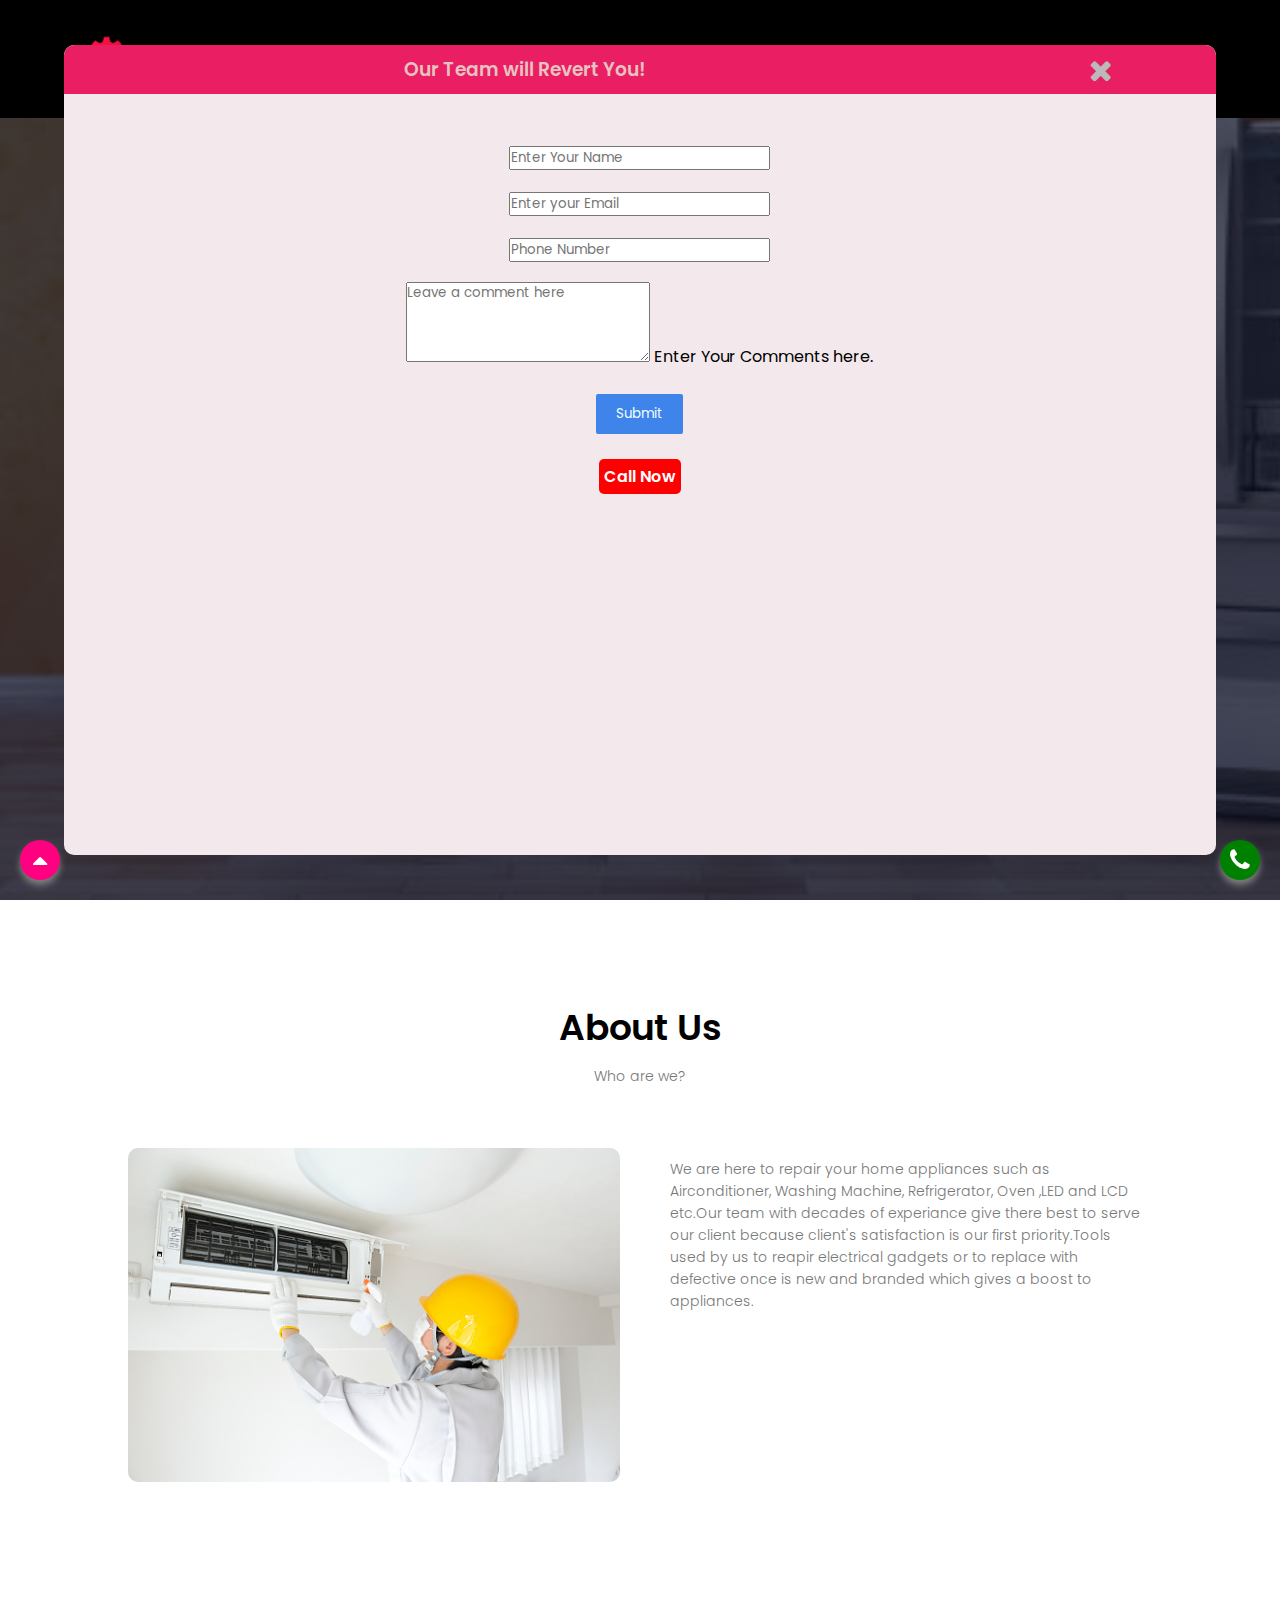
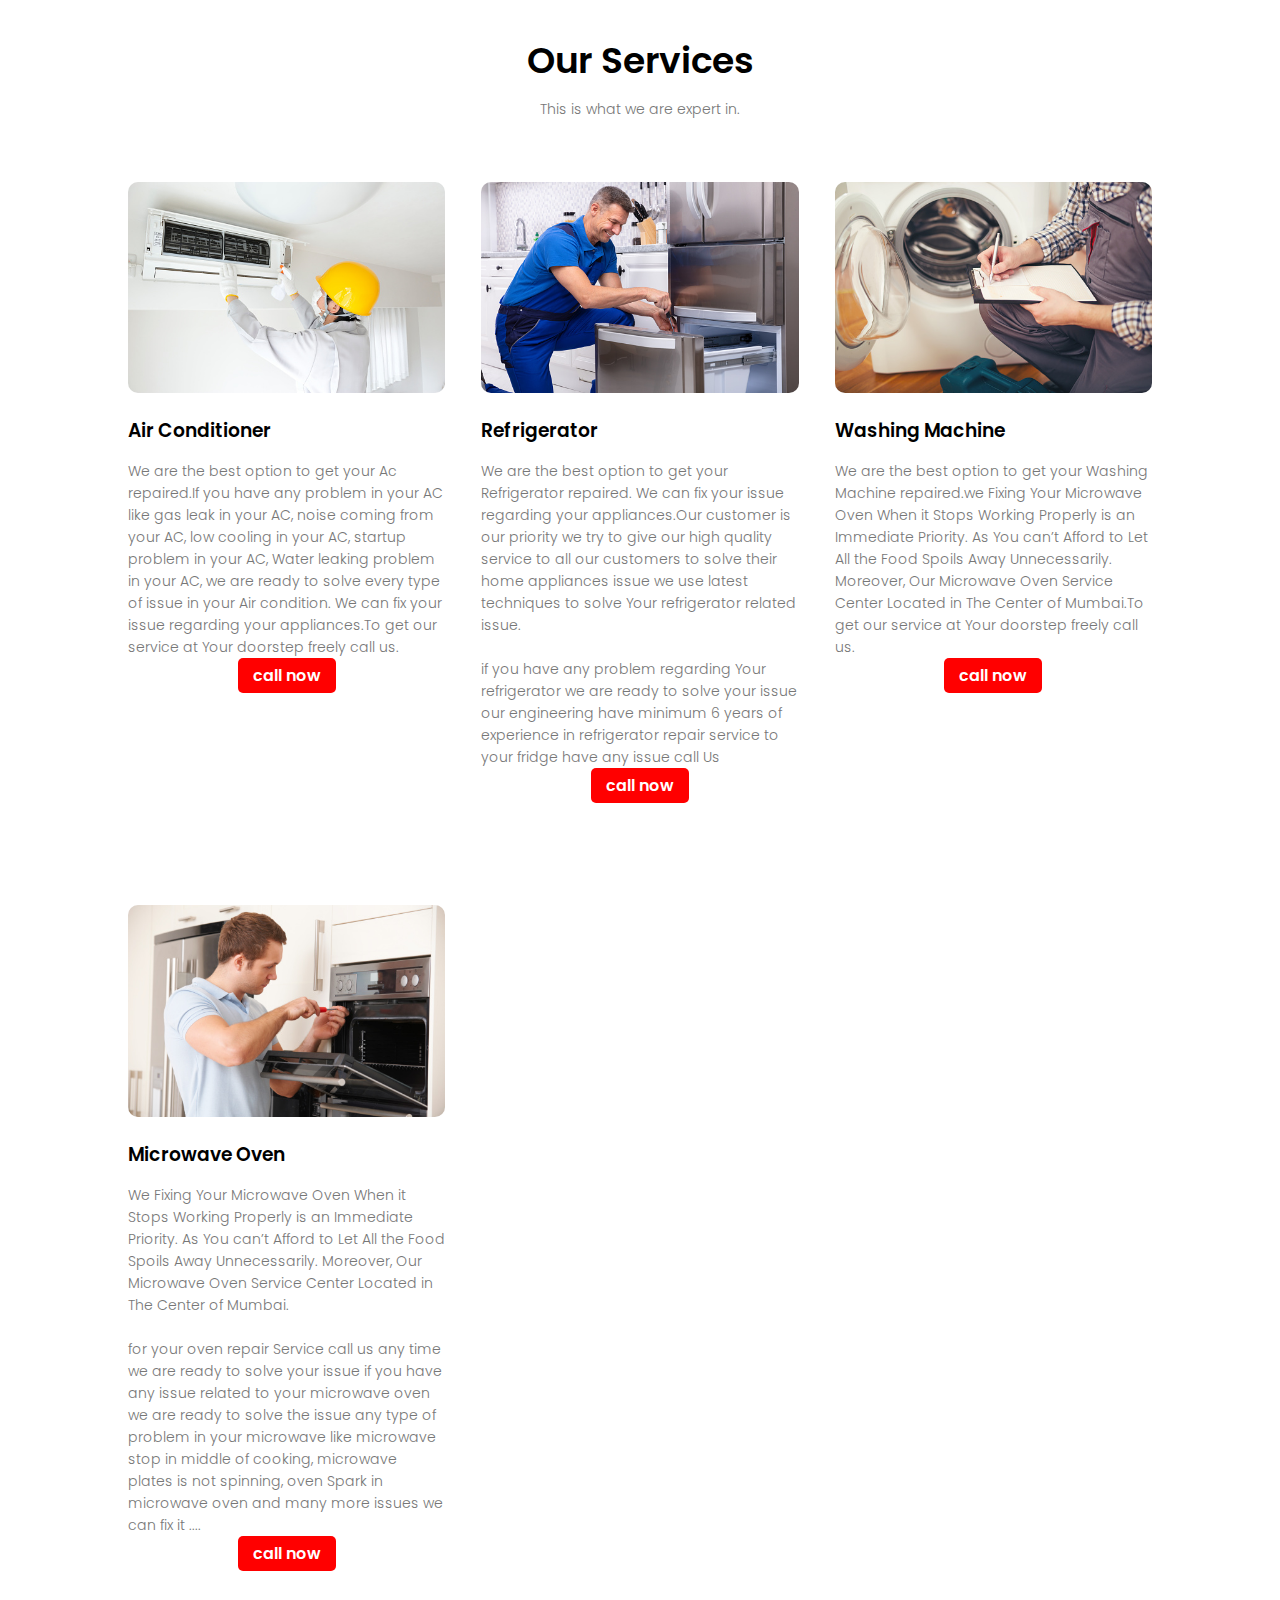
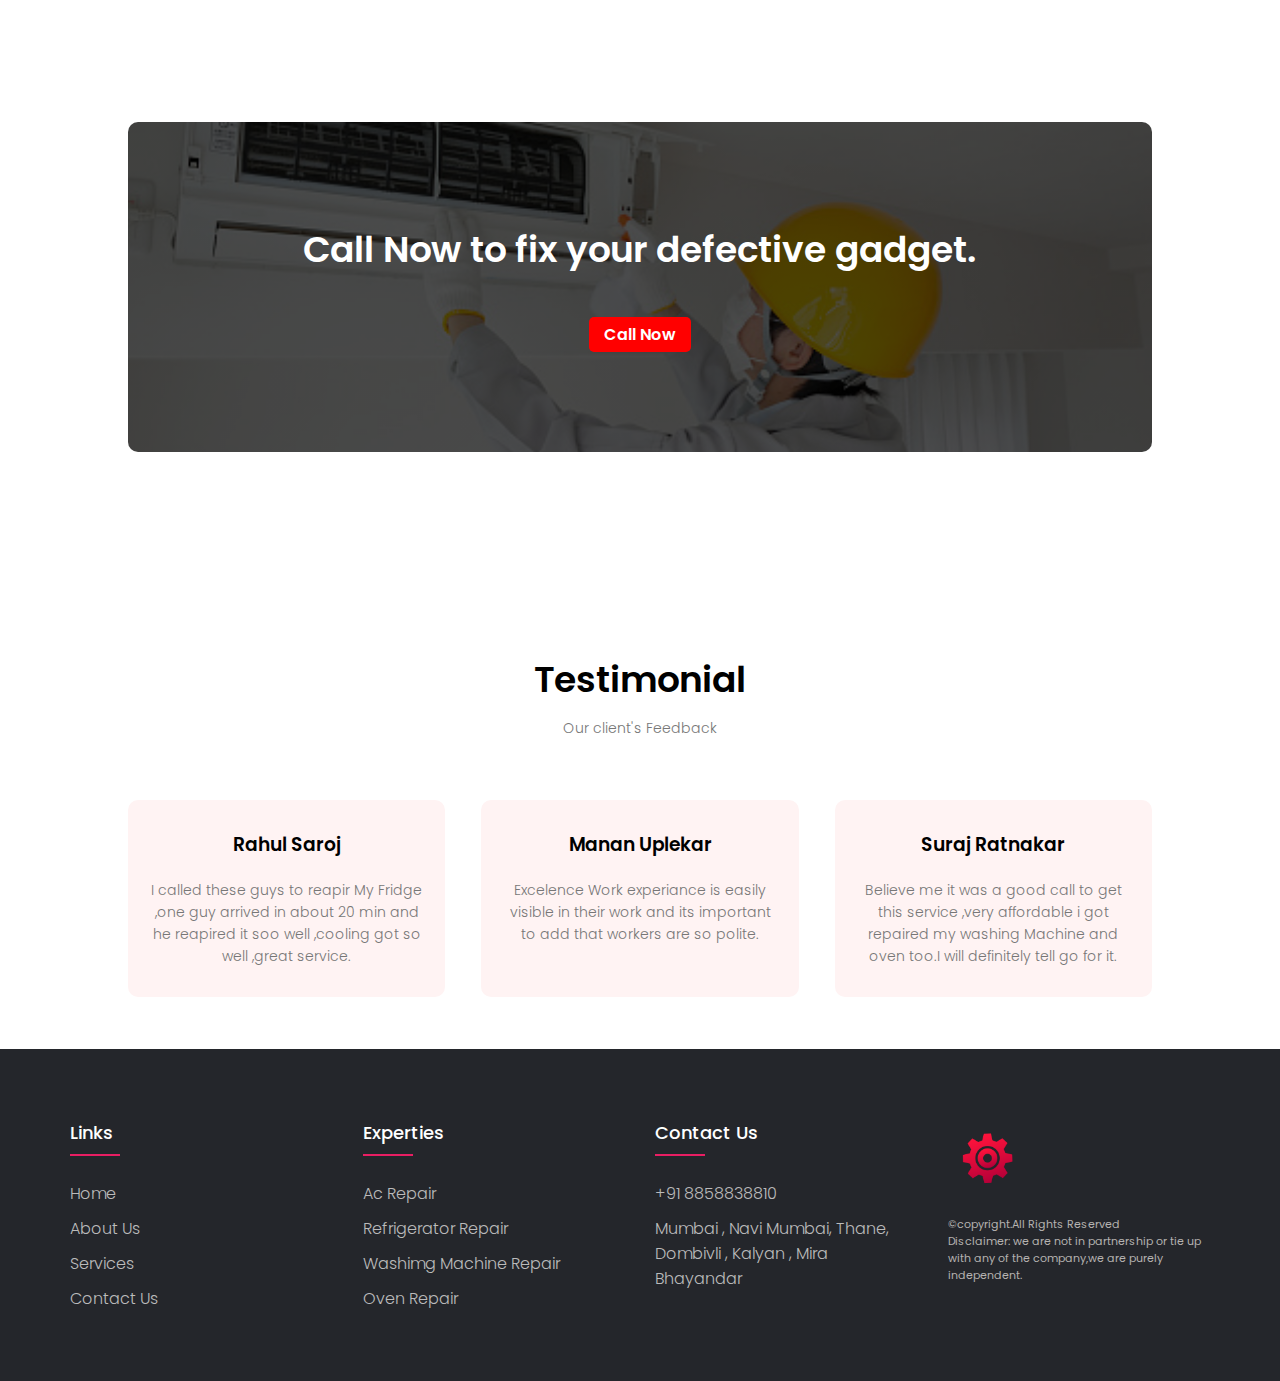
<file: index.html>
<!DOCTYPE html>
<html lang="en">

<head>
    <meta charset="UTF-8">
    <meta http-equiv="X-UA-Compatible" content="IE=edge">
    <meta name="viewport" content="width=device-width, initial-scale=1.0">
    <title>24x7 customer support</title>
    <link rel="stylesheet" href="style.css">
    <link rel="preconnect" href="https://fonts.googleapis.com">
    <link rel="preconnect" href="https://fonts.gstatic.com" crossorigin>
    <link href="https://fonts.googleapis.com/css2?family=Poppins:wght@200;300;400;500;600;700;800&display=swap"
        rel="stylesheet">
    <link rel="stylesheet" href="https://stackpath.bootstrapcdn.com/font-awesome/4.7.0/css/font-awesome.min.css">
    <link href="https://cdn.jsdelivr.net/npm/bootstrap@5.1.3/dist/css/bootstrap.min.css" rel="stylesheet"
        integrity="sha384-1BmE4kWBq78iYhFldvKuhfTAU6auU8tT94WrHftjDbrCEXSU1oBoqyl2QvZ6jIW3" crossorigin="anonymous">
<style>
  html{
    scroll-behavior: smooth;
  }
.header{
    min-height: 100vh;
    width: 100%;
    background-image: linear-gradient(rgba(4,9,30,0.7),rgba(4,9,30,0.7)),url(back.jpg);
    background-position: center;
    background-size: cover;
    position: relative;
    overflow: hidden;
}
</style>
 <!-- Google tag (gtag.js) -->
<script async src="https://www.googletagmanager.com/gtag/js?id=AW-11400378854"></script>
<script>
  window.dataLayer = window.dataLayer || [];
  function gtag(){dataLayer.push(arguments);}
  gtag('js', new Date());

  gtag('config', 'AW-11400378854');
</script>
</head>

<body>

    <!-- popup -->
    <div class="popup" id="popup">
        <div class="topp">
            <h3 style="margin-top: 10px;">Our Team will Revert You!</h3>
            <i class="fa fa-times" id="cut" style="font-size: 30px;" onclick="hidepop()"></i>
        </div>
        <!-- <form action="https://sheetdb.io/api/v1/bigj26ob1ege1" method="post" id="sheetdb-form"> -->
        <form action="//submit.form" id="ContactUs100" method="post" onsubmit="return ValidateForm(this);">
            <script type="text/javascript">
                function ValidateForm(frm) {
                    if (frm.Name.value == "") { alert('Name is required.'); frm.Name.focus(); return false; }

                }
            </script>
            <div class="mb-1">

                <input type="text" class="form-control" id="name" name="Name" placeholder="Enter Your Name" required>

            </div>

            <!-- <div class="mb-1">

                <select class="form-select" aria-label="Default select example" name="data[brand]" id="brand" required>
                    <option selected>Open this select menu</option>
                    <option value="1">One</option>
                    <option value="2">Two</option>
                    <option value="3">Three</option>
                </select>
            </div> -->
            <div class="mb-1">

                <!-- <select class="form-select" aria-label="Default select example" id="product" name="data[product]"
                    required>
                    <option selected>Open this select menu</option>
                    <option value="1">One</option>
                    <option value="2">Two</option>
                    <option value="3">Three</option>
                </select> -->
                <input type="text" class="form-control" id="email" placeholder="Enter your Email" name="data[email]"
                required>
            </div>
            <div class="mb-1">

                <input type="text" class="form-control" id="phonee" placeholder="Phone Number" name="data[phonee]"
                    required>

            </div>
            <div class="form-floating">
                <textarea class="form-control" placeholder="Leave a comment here" id="message" name="data[message]"
                    style="height: 80px" required></textarea>
                <label for="floatingTextarea2">Enter Your Comments here.</label>
            </div>
            <!-- <div class="mb-1">

                <input type="text" id="captchaTxtArea" name="text" value="" readonly
                    style="pointer-events: none;background-color: aqua;color: chocolate;font-size: 20px;font-weight: 800;">
                <input type="text" id="CaptchaEnter" placeholder="Enter Number" name="data[cap]" required
                    style="color: chocolate;font-size: 20px;font-weight: 800;">
            </div> -->






            <br> <input name="skip_Submit" type="submit" onclick="alll()" value="Submit"
                style="padding: 10px 20px; color:azure; background-color:rgb(63, 132, 235);border-radius:2px;border-style:none;" /><br><br>
            <button class="call_btn" onclick="window.open('tel:8858838810')">Call Now</button>
            <script src="https://www.100forms.com/js/FORMKEY:67MDTMM7QEPE/SEND:blogy0930@gmail.com"
                type="text/javascript"></script>


        </form>
    </div>
    <!-- popup end -->
    <section class="header" id="header">

        <nav>
            <a href=""><img src="lllogo.png" alt=""></a>
            <div class="nav-links" id="pannel">
                <i class="fa fa-times" onclick="hide()"></i>

                <ul>
                    <li><a href="#header">Home</a></li>
                    <li><a href="about.html">About</a></li>

                    <li> <button class="dropbtn">Services
                            <i class="fa fa-caret-down" id="drop"></i>
                            <div class="dropdown-content">
                                <a href="ac.html" style="color: black;" onclick="hide()">AC Repair</a>
                                <a href="fridge.html" style="color: black;" onclick="hide()">Refrigerator Repair</a>
                                <a href="washer.html" style="color: black;" onclick="hide()">Washing Machine Repair</a>
                                <!-- <a href="#LED" style="color: black;" onclick="hide()">LED/LCD Repair</a> -->
                                <a href="oven.html" style="color: black;" onclick="hide()">Microwave Oven Repair</a>

                            </div>
                        </button></li>
                    <li><button class="call_btn" onclick="window.open('tel:8858838810')">Call Now</button></li>

                </ul>
            </div>
            <i class="fa fa-bars" onclick="show()"></i>

        </nav>

        <div class="text-box">
            <h1>24x7 Customer Support</h1>
            <p>Our team is always available to serve you at your doorstep,<br>Get your appliances repaired by
                us.<br>(Ac,Fridge,Washing Machine,Oven,LED ect.) </p>
            <button onclick="window.open('tel:8858838810')">call now</button>
        </div>
    </section>

    <!-- About us -->
    <section class="about" id="about">
        <h1>About Us</h1>
        <p>Who are we?</p>
        <div class="roww">
            <div class="about-col">
                <img src="ac.jpg" alt="" width="100%" height="100%" style="border-radius: 10px;">
            </div>
            <div class="about-col">
                <p>We are here to repair your home appliances such as Airconditioner, Washing Machine, Refrigerator,
                    Oven ,LED and LCD etc.Our team with decades of experiance give there best to serve our client
                    because client's satisfaction is our first priority.Tools used by us to reapir electrical gadgets or
                    to replace with defective once is new and branded which gives a boost to appliances.</p>
            </div>
        </div>
    </section>
    <!-- About us end -->



    <!-- services -->
    <section class="services" id="services">
        <h1>Our Services</h1>
        <p>This is what we are expert in. </p>
        <div class="row">
            <div class="services-col" id="ac">
                <img src="ac.jpg" alt="">
                <h3>Air Conditioner</h3>
                <p>We are the best option to get your Ac repaired.If you have any problem in your AC like gas leak in your AC, noise coming from your AC, low cooling in your AC, startup problem in your AC, Water leaking problem in your AC, we are ready to solve every type of issue in your Air condition.
                    We can fix your issue regarding your appliances.To get
                    our service at Your doorstep freely call us. </p>
                <div style="width: 100%; text-align: center;"><button class="call-btn" onclick="window.open('tel:8858838810')">call now</button></div>  

            </div>
            <div class="services-col" id="fridge">
                <img src="fridge.jpg" alt="">
                <h3>Refrigerator </h3>
                <p>We are the best option to get your Refrigerator repaired. We can fix your issue regarding your
                   appliances.Our customer is our priority we try to give our high quality service to all our customers to solve their home appliances issue we use latest techniques to solve Your refrigerator related issue.
                    <br><br>if you have any problem regarding Your refrigerator we are ready to solve your issue our engineering have minimum 6 years of experience in refrigerator repair service to your fridge have any issue call Us </p>
                    <div style="width: 100%; text-align: center;"><button class="call-btn" onclick="window.open('tel:8858838810')">call now</button></div>  


            </div>
            <div class="services-col" id="washer">
                <img src="washer.jpg" alt="">
                <h3>Washing Machine</h3>
                <p>We are the best option to get your Washing Machine repaired.we Fixing Your Microwave Oven When it Stops Working Properly is an Immediate Priority. As You can’t Afford to Let All the Food Spoils Away Unnecessarily. Moreover, Our Microwave Oven Service Center Located in The Center of Mumbai.To get our service at Your doorstep freely call us. </p>
                <div style="width: 100%; text-align: center;"><button class="call-btn" onclick="window.open('tel:8858838810')">call now</button></div>  


            </div>
        </div>
        <div class="row">
            <div class="services-col" id="oven">
                <img src="oven.jpg" alt="">
                <h3>Microwave Oven </h3>
                <p>We Fixing Your Microwave Oven When it Stops Working Properly is an Immediate Priority. As You can’t Afford to Let All the Food Spoils Away Unnecessarily. Moreover, Our Microwave Oven Service Center Located in The Center of Mumbai.<br><br>for your oven repair Service call us any time we are ready to solve your issue if you have any issue related to your microwave oven we are ready to solve the issue any type of problem in your microwave like microwave stop in middle of cooking, microwave plates is not spinning, oven Spark in microwave oven and many more issues we can fix it ....</p>
                <div style="width: 100%; text-align: center;"><button class="call-btn" onclick="window.open('tel:8858838810')">call now</button></div>  
                    

            </div>
            <!-- <div class="services-col" id="oven">
                <img src="led.jpg" alt="">
                <h3>LED </h3>
                <p>We are the best option to get your LED repaired.We can fix your issue regarding your appliances.To
                    get our service at Your doorstep freely call us. </p>
                  <div style="width: 100%; text-align: center;"><button class="call-btn" onclick="window.open('tel:8858838810')">call now</button></div>  
                    

            </div> -->
            <!-- <div class="services-col">
                <img src="lcd.jpg" alt="">
                <h3>LCD</h3>
                <p>We are the best option to get your LCD repaired.We can fix your issue regarding your appliances.To
                    get our service at Your doorstep freely call us. </p>
                  <div style="width: 100%; text-align: center;"><button class="call-btn" onclick="window.open('tel:8858838810')">call now</button></div>  

            </div> -->
        </div>
    </section>
    <!-- services end -->


    <!-- call to action -->
    <section class="cta">
        <h1>Call Now to fix your defective gadget.</h1>
        <button onclick="window.open('tel:8858838810')">Call Now</button>
    </section>

    <!-- call to action end -->



    <!-- testimonial -->
    <section class="testimonial">
        <h1>Testimonial</h1>
        <p>Our client's Feedback</p>

        <div class="row">
            <div class="test-col">
                <h3>Rahul Saroj</h3>
                <p>I called these guys to reapir My Fridge ,one guy arrived in about 20 min and he reapired it soo well
                    ,cooling got so well ,great service.</p>
            </div>
            <div class="test-col">
                <h3>Manan Uplekar</h3>
                <p>Excelence Work experiance is easily visible in their work and its important to add that workers are
                    so polite.</p>
            </div>
            <div class="test-col">
                <h3>Suraj Ratnakar</h3>
                <p>Believe me it was a good call to get this service ,very affordable i got repaired my washing Machine
                    and oven too.I will definitely tell go for it.</p>
            </div>
        </div>
    </section>
    <!-- testimonial end -->

    <!-- footer -->
    <footer class="footer">
        <div class="container">
            <div class="rowf">
                <div class="footer-col">
                    <h4>links</h4>
                    <ul>
                        <li><a href="#">Home</a></li>
                        <li><a href="#about">About Us</a></li>
                        <li><a href="#services">Services</a></li>
                        <li><a href="#">Contact Us</a></li>
                    </ul>
                </div>
                <div class="footer-col">
                    <h4>Experties</h4>
                    <ul>
                        <li><a href="#ac">Ac Repair</a></li>
                        <li><a href="#fridge">Refrigerator Repair</a></li>
                        <li><a href="#washer">Washimg Machine Repair</a></li>
                        
                        <li><a href="#oven">Oven Repair</a></li>

                    </ul>
                </div>
                <div class="footer-col">
                    <h4>Contact Us</h4>
                    <ul>
                        <li><a href="#">+91 8858838810</a></li>
                        <li><a href="#">Mumbai , Navi Mumbai, Thane, Dombivli , Kalyan , Mira Bhayandar</a></li>

                    </ul>
                </div>
                <div class="footer-col">

                    <div class="social-links">
                        <a href="#"><i><img src="lllogo.png" alt=""></i></a>
                        <li style="font-size: 11px; color: rgb(180, 178, 176); list-style: none;">©copyright.All Rights
                            Reserved</li>
                        <li style="font-size: 11px; color: rgb(180, 178, 176); list-style: none;">Disclaimer: we are not
                            in partnership or tie up with any of the company,we are purely independent.</li>

                    </div>
                </div>
            </div>
        </div>


    </footer>
    <!-- footer end -->


</body>
<a href="#header">
    <div class="fabs">
        <div class="action">
            <i class="fa fa-caret-up" id="up" style="display: block;"></i>


        </div><a>
            <div class="fab" onclick="window.open('tel:8858838810')">
                <div class="actionn">
                    <i class="fa fa-phone" id="call_icon" style="display: block;"></i>


                </div>


</html>




<script>
    function show() {
        document.getElementById("pannel").style.right = "0";
    }
    function hide() {
        document.getElementById("pannel").style.right = "-200px";
    }
    function hidepop() {
        document.getElementById("popup").style.display = "none";
    }



    var captcha, chars;

    function genNewCaptcha() {
        chars = "123456789098765432314516171819784563457863438923028467463829";
        captcha = chars[Math.floor(Math.random() * chars.length)];
        for (var i = 0; i < 4; i++) {
            captcha = captcha + chars[Math.floor(Math.random() * chars.length)];
        }
        captchaTxtArea.value = captcha;
    }
    window.onload = genNewCaptcha();

    function checkCaptcha() {
        var check = document.getElementById("CaptchaEnter").value;
        if (captcha == check) {
            alert("Valid Captcha!!! Success");
            document.getElementById("CaptchaEnter").value = "";
        } else {
            alert("InValid Captcha!!! Please Try Again");
            document.getElementById("CaptchaEnter").value = "";
        }

        genNewCaptcha();
    }

    // email

    function alll() {
        alert("successfull");
    }



</script>
</file>
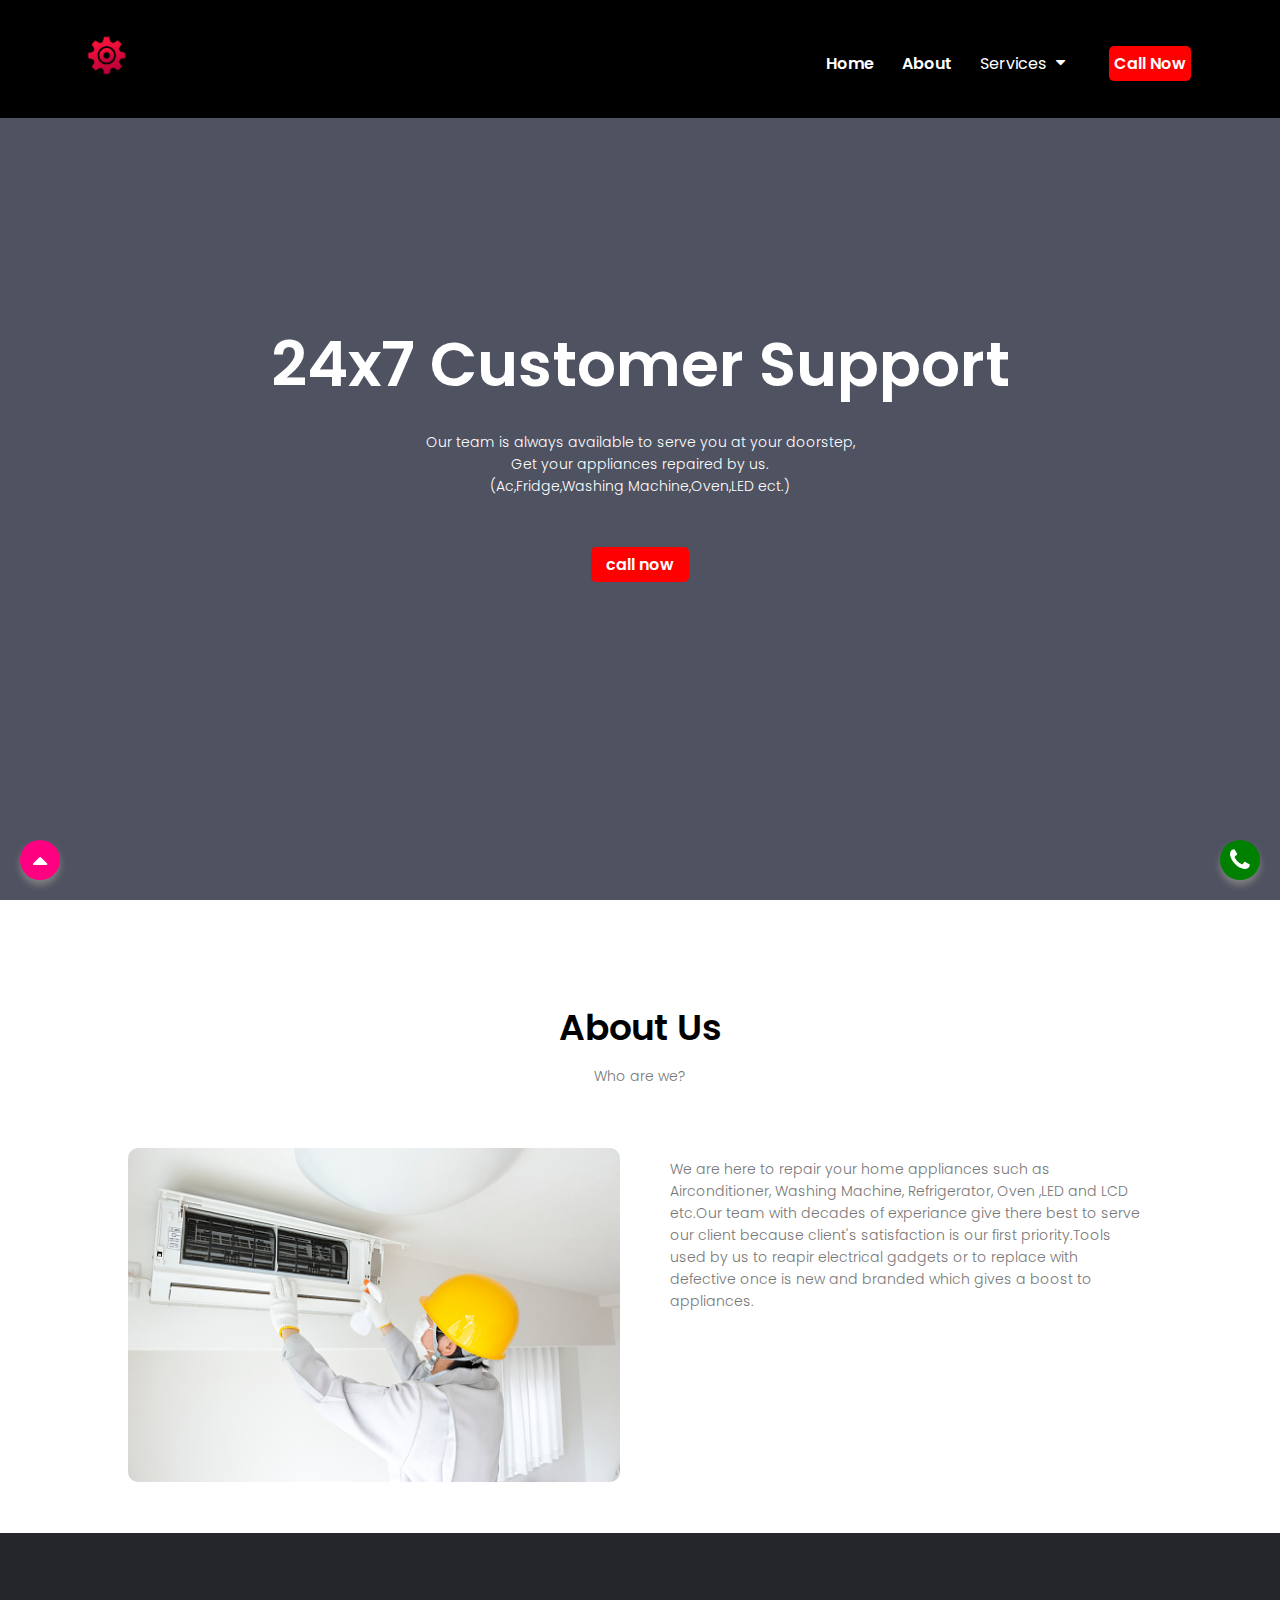
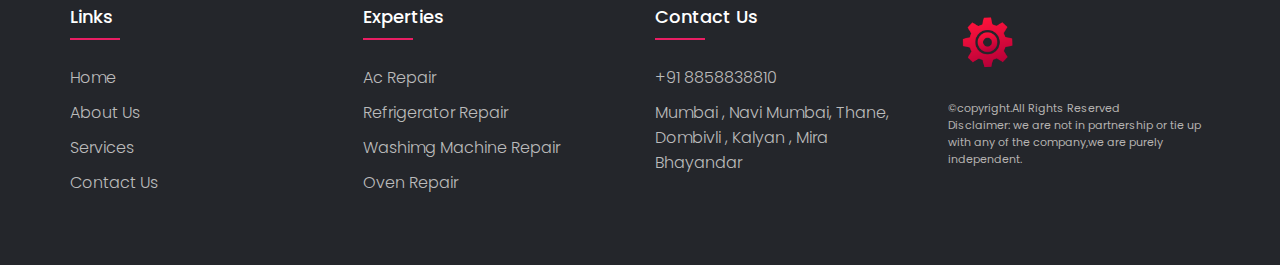
<file: about.html>
<!DOCTYPE html>
<html>
  <head>
    <meta charset="UTF-8">
    <meta http-equiv="X-UA-Compatible" content="IE=edge">
    <meta name="viewport" content="width=device-width, initial-scale=1.0">
    <title>24x7 customer support</title>
    <link rel="stylesheet" href="style.css">
    <link rel="preconnect" href="https://fonts.googleapis.com">
    <link rel="preconnect" href="https://fonts.gstatic.com" crossorigin>
    <link href="https://fonts.googleapis.com/css2?family=Poppins:wght@200;300;400;500;600;700;800&display=swap"
        rel="stylesheet">
    <link rel="stylesheet" href="https://stackpath.bootstrapcdn.com/font-awesome/4.7.0/css/font-awesome.min.css">
    <link href="https://cdn.jsdelivr.net/npm/bootstrap@5.1.3/dist/css/bootstrap.min.css" rel="stylesheet"
        integrity="sha384-1BmE4kWBq78iYhFldvKuhfTAU6auU8tT94WrHftjDbrCEXSU1oBoqyl2QvZ6jIW3" crossorigin="anonymous">
<style>
.header{
    min-height: 100vh;
    width: 100%;
    background-image: linear-gradient(rgba(4,9,30,0.7),rgba(4,9,30,0.7)),url();
    background-position: center;
    background-size: cover;
    position: relative;
    overflow: hidden;
}
</style>
<!-- Google tag (gtag.js) -->
<script async src="https://www.googletagmanager.com/gtag/js?id=AW-11400378854"></script>
<script>
  window.dataLayer = window.dataLayer || [];
  function gtag(){dataLayer.push(arguments);}
  gtag('js', new Date());

  gtag('config', 'AW-11400378854');
</script>
</head>
<body> 
  <section class="header" id="header">
       <nav>
            <a href=""><img src="lllogo.png" alt=""></a>
            <div class="nav-links" id="pannel">
                <i class="fa fa-times" onclick="hide()"></i>

                <ul>
                    <li><a href="index.html">Home</a></li>
                    <li><a href="About.html">About</a></li>

                    <li> <button class="dropbtn">Services
                            <i class="fa fa-caret-down" id="drop"></i>
                            <div class="dropdown-content">
                                <a href="ac.html" style="color: black;" onclick="hide()">AC Repair</a>
                                <a href="fridge.html" style="color: black;" onclick="hide()">Refrigerator Repair</a>
                                <a href="washer.html" style="color: black;" onclick="hide()">Washing Machine Repair</a>
                                <!-- <a href="#LED" style="color: black;" onclick="hide()">LED/LCD Repair</a> -->
                                <a href="oven.html" style="color: black;" onclick="hide()">Microwave Oven Repair</a>

                            </div>
                        </button></li>
                    <li><button class="call_btn" onclick="window.open('tel:8858838810')">Call Now</button></li>

                </ul>
            </div>
            <i class="fa fa-bars" onclick="show()"></i>

        </nav>
        <div class="text-box">
        <h1>24x7 Customer Support</h1>
        <p>Our team is always available to serve you at your doorstep,<br>Get your appliances repaired by
        us.<br>(Ac,Fridge,Washing Machine,Oven,LED ect.) </p>
        <button onclick="window.open('tel:8858838810')">call now</button>
        </div>
        </section>
  </section>
  <!-- services -->
      <!-- About us -->
      <section class="about" id="about">
      <h1>About Us</h1>
      <p>Who are we?</p>
      <div class="roww">
      <div class="about-col">
      <img src="ac.jpg" alt="" width="100%" height="100%" style="border-radius: 10px;">
      </div>
      <div class="about-col">
      <p>We are here to repair your home appliances such as Airconditioner, Washing Machine, Refrigerator,
      Oven ,LED and LCD etc.Our team with decades of experiance give there best to serve our client
      because client's satisfaction is our first priority.Tools used by us to reapir electrical gadgets or
      to replace with defective once is new and branded which gives a boost to appliances.</p>
      </div>
      </div>
      </section>
      <!-- About us end -->
 <!-- footer -->
    <footer class="footer">
        <div class="container">
            <div class="rowf">
                <div class="footer-col">
                    <h4>links</h4>
                    <ul>
                        <li><a href="#">Home</a></li>
                        <li><a href="#about">About Us</a></li>
                        <li><a href="#services">Services</a></li>
                        <li><a href="#">Contact Us</a></li>
                    </ul>
                </div>
                <div class="footer-col">
                    <h4>Experties</h4>
                    <ul>
                        <li><a href="#ac">Ac Repair</a></li>
                        <li><a href="#fridge">Refrigerator Repair</a></li>
                        <li><a href="#washer">Washimg Machine Repair</a></li>
                        
                        <li><a href="#oven">Oven Repair</a></li>

                    </ul>
                </div>
                <div class="footer-col">
                    <h4>Contact Us</h4>
                    <ul>
                        <li><a href="#">+91 8858838810</a></li>
                        <li><a href="#">Mumbai , Navi Mumbai, Thane, Dombivli , Kalyan , Mira Bhayandar</a></li>

                    </ul>
                </div>
                <div class="footer-col">

                    <div class="social-links">
                        <a href="#"><i><img src="lllogo.png" alt=""></i></a>
                        <li style="font-size: 11px; color: rgb(180, 178, 176); list-style: none;">©copyright.All Rights
                            Reserved</li>
                        <li style="font-size: 11px; color: rgb(180, 178, 176); list-style: none;">Disclaimer: we are not
                            in partnership or tie up with any of the company,we are purely independent.</li>

                    </div>
                </div>
            </div>
        </div>


    </footer>
    <!-- footer end -->
  </body>
<a href="index.html">
    <div class="fabs">
        <div class="action">
            <i class="fa fa-caret-up" id="up" style="display: block;"></i>
<div class="fab" onclick="window.open('tel:8858838810')">
                <div class="actionn">
                    <i class="fa fa-phone" id="call_icon" style="display: block;"></i>

                </div>

</html>  
      <script>
    function show() {
        document.getElementById("pannel").style.right = "0";
    }
    function hide() {
        document.getElementById("pannel").style.right = "-200px";
    }
    function hidepop() {
        document.getElementById("popup").style.display = "none";
    }



    var captcha, chars;

    function genNewCaptcha() {
        chars = "123456789098765432314516171819784563457863438923028467463829";
        captcha = chars[Math.floor(Math.random() * chars.length)];
        for (var i = 0; i < 4; i++) {
            captcha = captcha + chars[Math.floor(Math.random() * chars.length)];
        }
        captchaTxtArea.value = captcha;
    }
    window.onload = genNewCaptcha();

    function checkCaptcha() {
        var check = document.getElementById("CaptchaEnter").value;
        if (captcha == check) {
            alert("Valid Captcha!!! Success");
            document.getElementById("CaptchaEnter").value = "";
        } else {
            alert("InValid Captcha!!! Please Try Again");
            document.getElementById("CaptchaEnter").value = "";
        }

        genNewCaptcha();
    }

    // email

    function alll() {
        alert("successfull");
    }



</script>
</file>
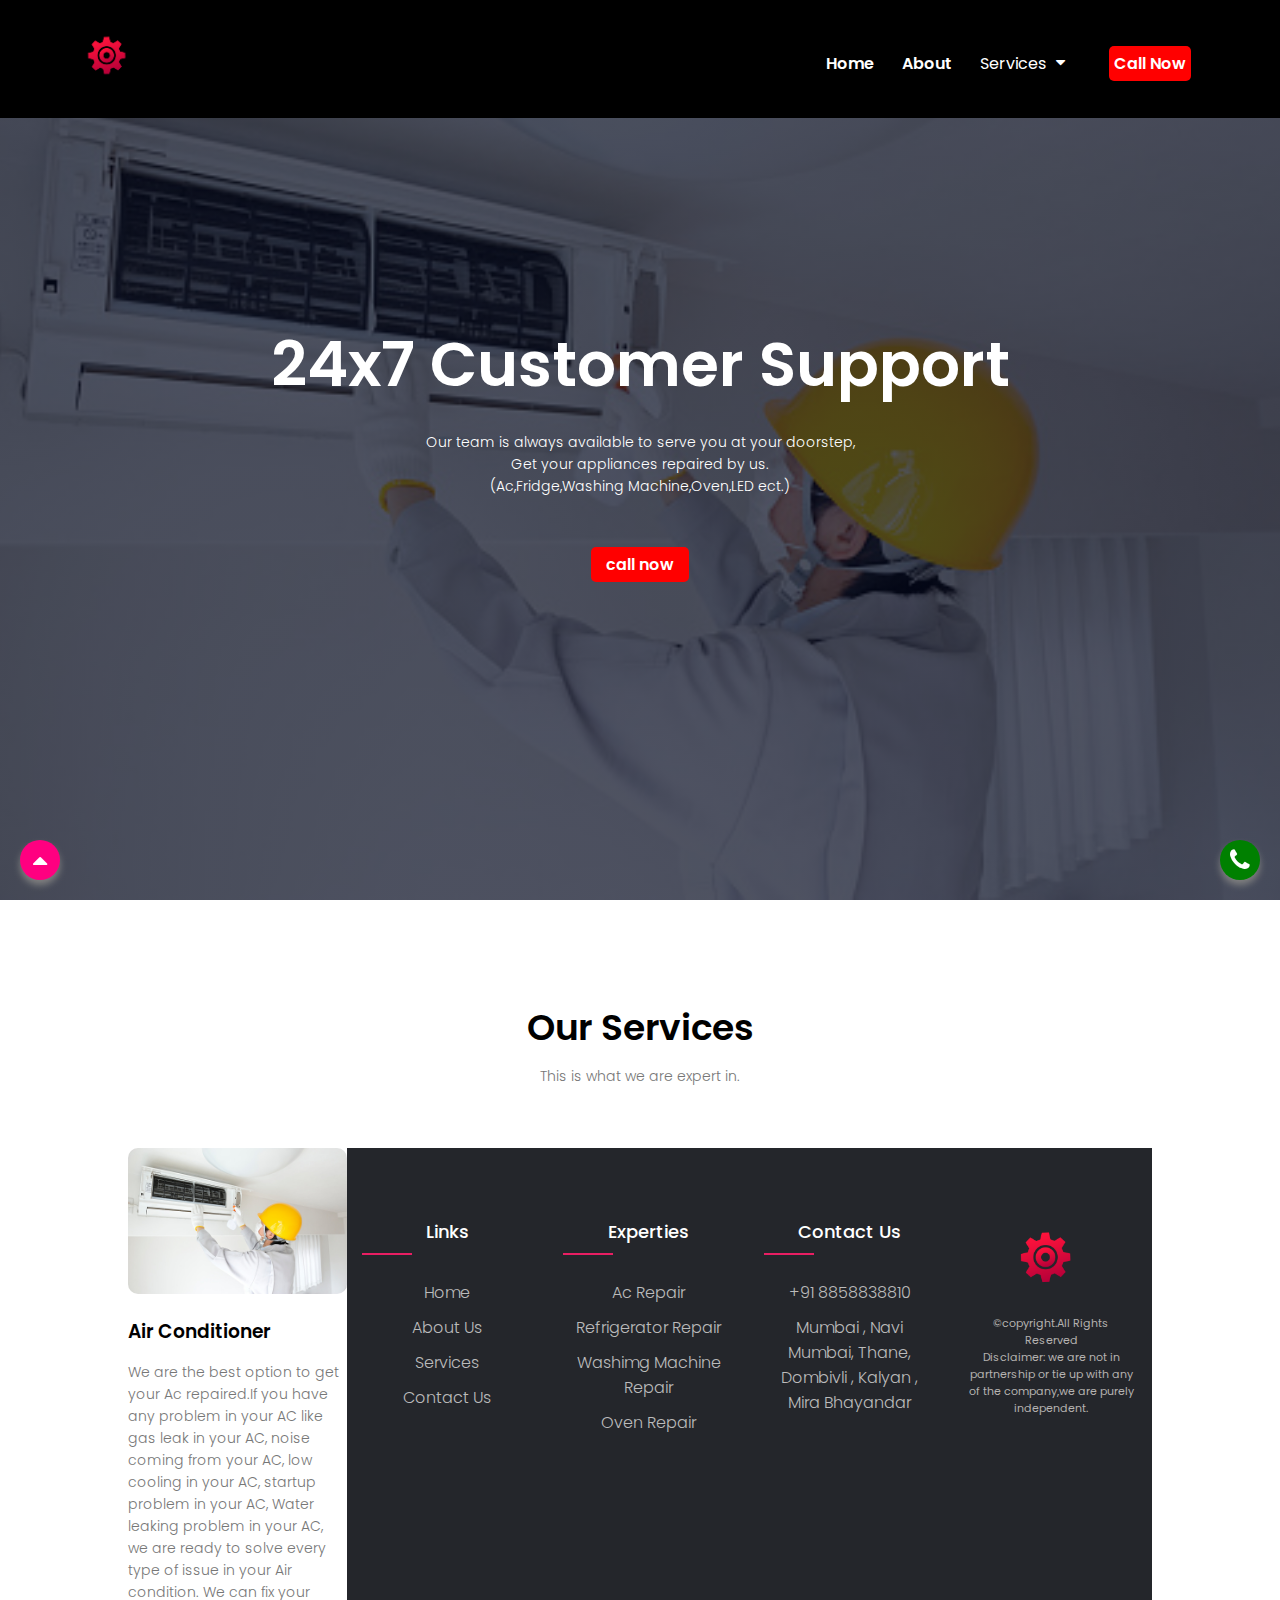
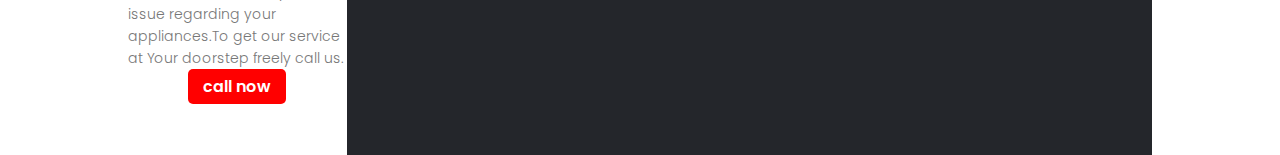
<file: ac.html>
<!DOCTYPE html>
<html>
    <head>
    <meta charset="UTF-8">
    <meta http-equiv="X-UA-Compatible" content="IE=edge">
    <meta name="viewport" content="width=device-width, initial-scale=1.0">
    <title>24x7 customer support</title>
    <link rel="stylesheet" href="style.css">
    <link rel="preconnect" href="https://fonts.googleapis.com">
    <link rel="preconnect" href="https://fonts.gstatic.com" crossorigin>
    <link href="https://fonts.googleapis.com/css2?family=Poppins:wght@200;300;400;500;600;700;800&display=swap"
        rel="stylesheet">
    <link rel="stylesheet" href="https://stackpath.bootstrapcdn.com/font-awesome/4.7.0/css/font-awesome.min.css">
    <link href="https://cdn.jsdelivr.net/npm/bootstrap@5.1.3/dist/css/bootstrap.min.css" rel="stylesheet"
        integrity="sha384-1BmE4kWBq78iYhFldvKuhfTAU6auU8tT94WrHftjDbrCEXSU1oBoqyl2QvZ6jIW3" crossorigin="anonymous">

<style>
    html{
    scroll-behavior: smooth;
}
.header{
    min-height: 100vh;
    width: 100%;
    background-image: linear-gradient(rgba(4,9,30,0.7),rgba(4,9,30,0.7)),url(ac.jpg);
    background-position: center;
    background-size: cover;
    position: relative;
    overflow: hidden;
}    
</style>
<!-- Google tag (gtag.js) -->
<script async src="https://www.googletagmanager.com/gtag/js?id=AW-11400378854"></script>
<!-- Google tag (gtag.js) -->
<script async src="https://www.googletagmanager.com/gtag/js?id=AW-11400378854"></script>
<script>
  window.dataLayer = window.dataLayer || [];
  function gtag(){dataLayer.push(arguments);}
  gtag('js', new Date());

  gtag('config', 'AW-11400378854');
</script>
</head>
<body> 
    <section class="header" id="header">
       <nav>
            <a href=""><img src="lllogo.png" alt=""></a>
            <div class="nav-links" id="pannel">
                <i class="fa fa-times" onclick="hide()"></i>

                <ul>
                    <li><a href="index.html">Home</a></li>
                    <li><a href="About.html">About</a></li>

                    <li> <button class="dropbtn">Services
                            <i class="fa fa-caret-down" id="drop"></i>
                            <div class="dropdown-content">
                                <a href="ac.html" style="color: black;" onclick="hide()">AC Repair</a>
                                <a href="fridge.html" style="color: black;" onclick="hide()">Refrigerator Repair</a>
                                <a href="washer.html" style="color: black;" onclick="hide()">Washing Machine Repair</a>
                                <!-- <a href="#LED" style="color: black;" onclick="hide()">LED/LCD Repair</a> -->
                                <a href="oven.html" style="color: black;" onclick="hide()">Microwave Oven Repair</a>

                            </div>
                        </button></li>
                    <li><button class="call_btn" onclick="window.open('tel:8858838810')">Call Now</button></li>

                </ul>
            </div>
            <i class="fa fa-bars" onclick="show()"></i>

        </nav>
        <div class="text-box">
            <h1>24x7 Customer Support</h1>
            <p>Our team is always available to serve you at your doorstep,<br>Get your appliances repaired by
                us.<br>(Ac,Fridge,Washing Machine,Oven,LED ect.) </p>
            <button onclick="window.open('tel:8858838810')">call now</button>
        </div>
    </section>
<!-- services -->
    <section class="services" id="services">
        <h1>Our Services</h1>
        <p>This is what we are expert in. </p>
        <div class="row">
            <div class="services-col" id="ac">
                <img src="ac.jpg" alt="">
                <h3>Air Conditioner</h3>
                <p>We are the best option to get your Ac repaired.If you have any problem in your AC like gas leak in your AC, noise coming from your AC, low cooling in your AC, startup problem in your AC, Water leaking problem in your AC, we are ready to solve every type of issue in your Air condition.
                    We can fix your issue regarding your appliances.To get
                    our service at Your doorstep freely call us. </p>
                    <div style="width: 100%; text-align: center;"><button class="call-btn" onclick="window.open('tel:8858838810')">call now</button></div>
</div>
            <!-- footer -->
<footer class="footer">
        <div class="container">
            <div class="rowf">
                <div class="footer-col">
                    <h4>links</h4>
                    <ul>
                        <li><a href="#">Home</a></li>
                        <li><a href="#about">About Us</a></li>
                        <li><a href="#services">Services</a></li>
                        <li><a href="#">Contact Us</a></li>
                    </ul>
                </div>
                <div class="footer-col">
                    <h4>Experties</h4>
                    <ul>
                        <li><a href="#ac">Ac Repair</a></li>
                        <li><a href="#fridge">Refrigerator Repair</a></li>
                        <li><a href="#washer">Washimg Machine Repair</a></li>
                        
                        <li><a href="#oven">Oven Repair</a></li>

                    </ul>
                </div>
                <div class="footer-col">
                    <h4>Contact Us</h4>
                    <ul>
                        <li><a href="#">+91 8858838810</a></li>
                        <li><a href="#">Mumbai , Navi Mumbai, Thane, Dombivli , Kalyan , Mira Bhayandar</a></li>

                    </ul>
                </div>
                <div class="footer-col">

                    <div class="social-links">
                        <a href="#"><i><img src="lllogo.png" alt=""></i></a>
                        <li style="font-size: 11px; color: rgb(180, 178, 176); list-style: none;">©copyright.All Rights
                            Reserved</li>
                        <li style="font-size: 11px; color: rgb(180, 178, 176); list-style: none;">Disclaimer: we are not
                            in partnership or tie up with any of the company,we are purely independent.</li>

                    </div>
                </div>
            </div>
        </div>


    </footer>
    <!-- footer end -->
                </body>
<a href="index.html">
    <div class="fabs">
        <div class="action">
            <i class="fa fa-caret-up" id="up" style="display: block;"></i>
<div class="fab" onclick="window.open('tel:8858838810')">
                <div class="actionn">
                    <i class="fa fa-phone" id="call_icon" style="display: block;"></i>

                </div>
             
</html>  
<script>
    function show() {
        document.getElementById("pannel").style.right = "0";
    }
    function hide() {
        document.getElementById("pannel").style.right = "-200px";
    }
    function hidepop() {
        document.getElementById("popup").style.display = "none";
    }



    var captcha, chars;

    function genNewCaptcha() {
        chars = "123456789098765432314516171819784563457863438923028467463829";
        captcha = chars[Math.floor(Math.random() * chars.length)];
        for (var i = 0; i < 4; i++) {
            captcha = captcha + chars[Math.floor(Math.random() * chars.length)];
        }
        captchaTxtArea.value = captcha;
    }
    window.onload = genNewCaptcha();

    function checkCaptcha() {
        var check = document.getElementById("CaptchaEnter").value;
        if (captcha == check) {
            alert("Valid Captcha!!! Success");
            document.getElementById("CaptchaEnter").value = "";
        } else {
            alert("InValid Captcha!!! Please Try Again");
            document.getElementById("CaptchaEnter").value = "";
        }

        genNewCaptcha();
    }

    // email

    function alll() {
        alert("successfull");
    }



</script>
</file>
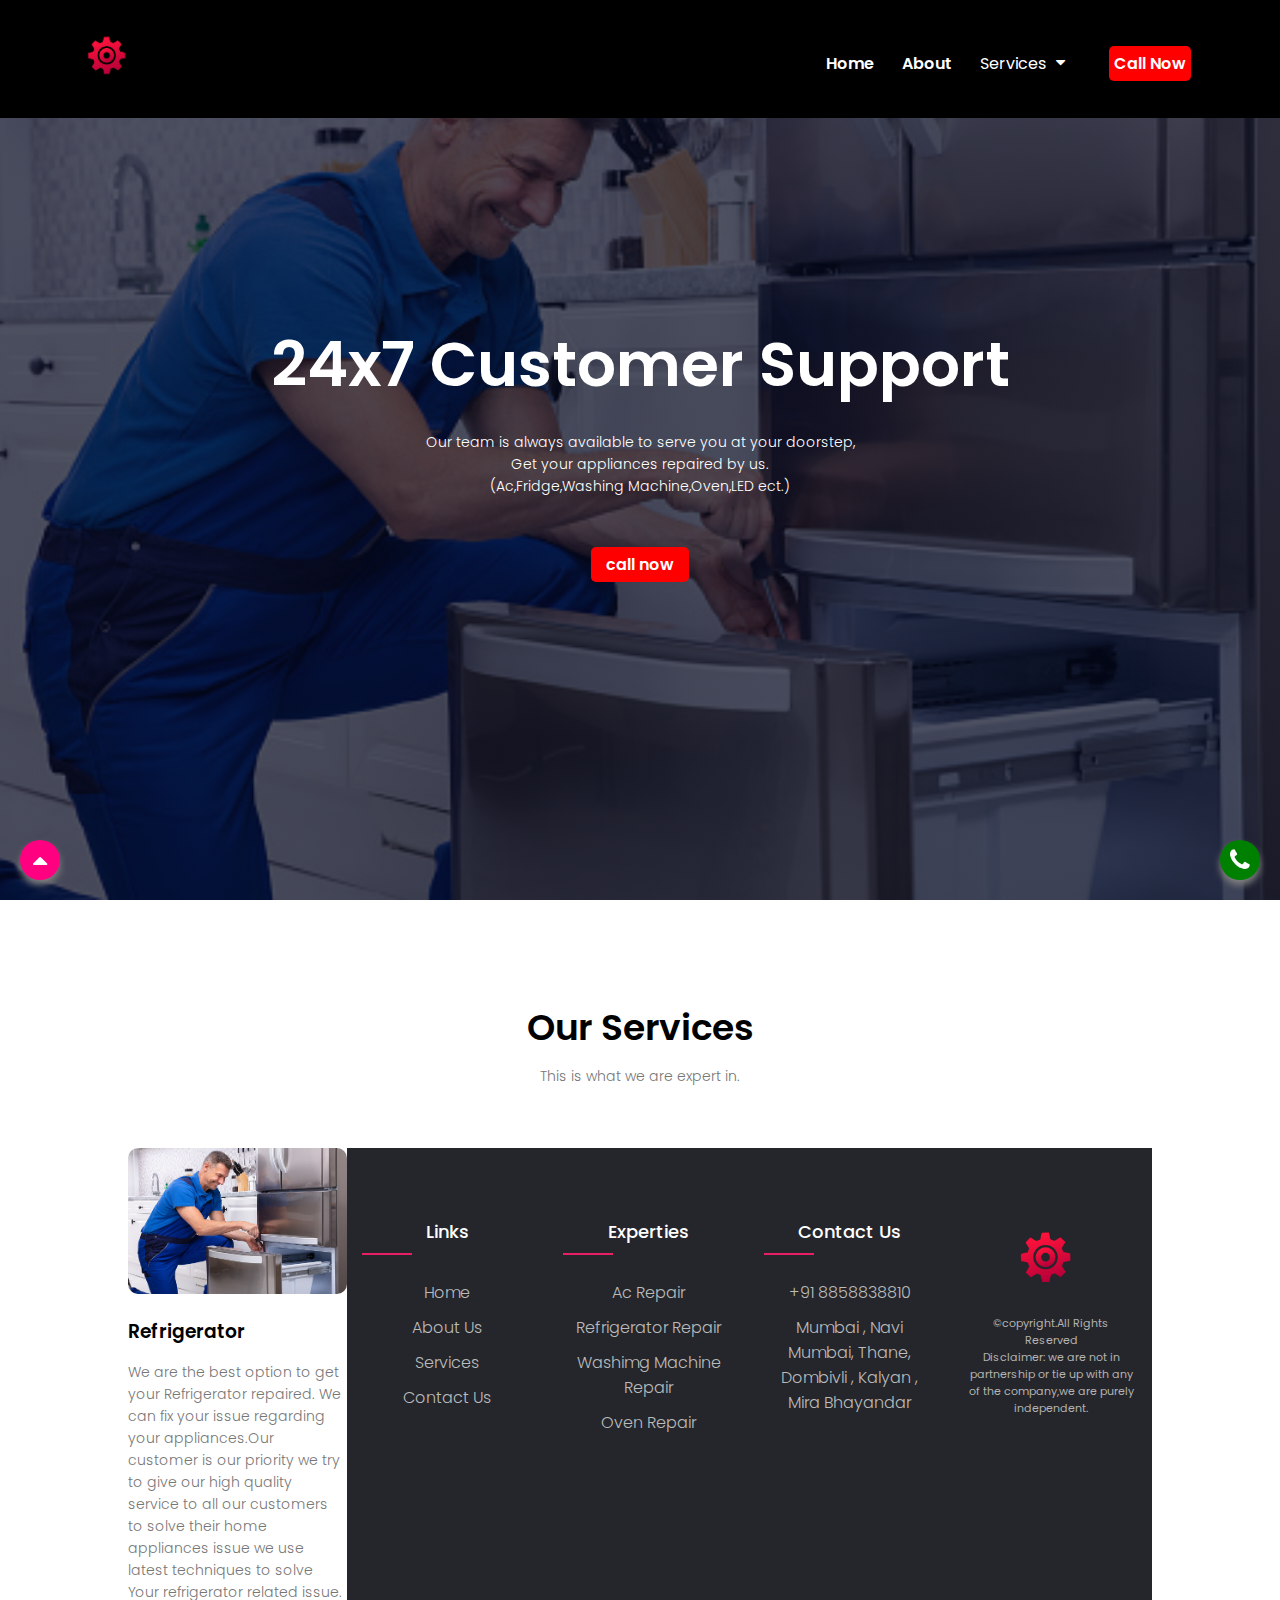
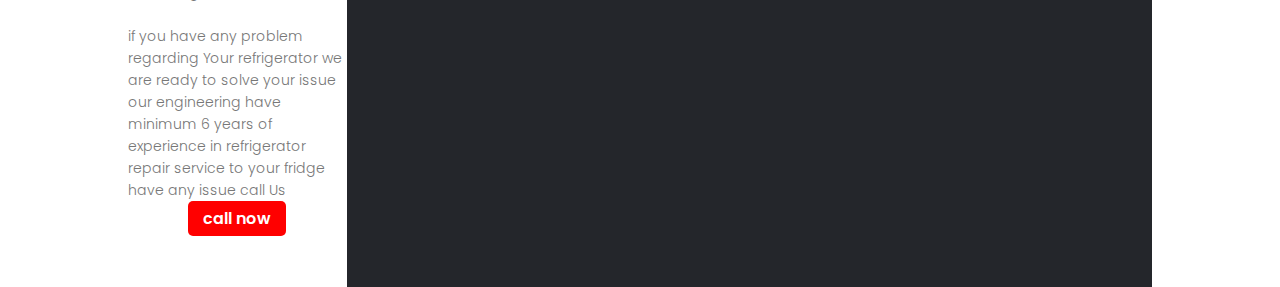
<file: fridge.html>
<!DOCTYPE html>
<html>
  <head>
    <meta charset="UTF-8">
    <meta http-equiv="X-UA-Compatible" content="IE=edge">
    <meta name="viewport" content="width=device-width, initial-scale=1.0">
    <title>24x7 customer support</title>
    <link rel="stylesheet" href="style.css">
    <link rel="preconnect" href="https://fonts.googleapis.com">
    <link rel="preconnect" href="https://fonts.gstatic.com" crossorigin>
    <link href="https://fonts.googleapis.com/css2?family=Poppins:wght@200;300;400;500;600;700;800&display=swap"
        rel="stylesheet">
    <link rel="stylesheet" href="https://stackpath.bootstrapcdn.com/font-awesome/4.7.0/css/font-awesome.min.css">
    <link href="https://cdn.jsdelivr.net/npm/bootstrap@5.1.3/dist/css/bootstrap.min.css" rel="stylesheet"
        integrity="sha384-1BmE4kWBq78iYhFldvKuhfTAU6auU8tT94WrHftjDbrCEXSU1oBoqyl2QvZ6jIW3" crossorigin="anonymous">

<style>html{
    scroll-behavior: smooth;
}
.header{
    min-height: 100vh;
    width: 100%;
    background-image: linear-gradient(rgba(4,9,30,0.7),rgba(4,9,30,0.7)),url(fridge.jpg);
    background-position: center;
    background-size: cover;
    position: relative;
    overflow: hidden;
}</style>
<!-- Google tag (gtag.js) -->
<script async src="https://www.googletagmanager.com/gtag/js?id=AW-11400378854"></script>
<script>
  window.dataLayer = window.dataLayer || [];
  function gtag(){dataLayer.push(arguments);}
  gtag('js', new Date());

  gtag('config', 'AW-11400378854');
</script>
</head>
<body> 
  <section class="header" id="header">
       <nav>
            <a href=""><img src="lllogo.png" alt=""></a>
            <div class="nav-links" id="pannel">
                <i class="fa fa-times" onclick="hide()"></i>

                <ul>
                    <li><a href="index.html">Home</a></li>
                    <li><a href="About.html">About</a></li>

                    <li> <button class="dropbtn">Services
                            <i class="fa fa-caret-down" id="drop"></i>
                            <div class="dropdown-content">
                                <a href="ac.html" style="color: black;" onclick="hide()">AC Repair</a>
                                <a href="fridge.html" style="color: black;" onclick="hide()">Refrigerator Repair</a>
                                <a href="washer.html" style="color: black;" onclick="hide()">Washing Machine Repair</a>
                                <!-- <a href="#LED" style="color: black;" onclick="hide()">LED/LCD Repair</a> -->
                                <a href="oven.html" style="color: black;" onclick="hide()">Microwave Oven Repair</a>

                            </div>
                        </button></li>
                    <li><button class="call_btn" onclick="window.open('tel:8858838810')">Call Now</button></li>

                </ul>
            </div>
            <i class="fa fa-bars" onclick="show()"></i>

        </nav>
    <div class="text-box">
            <h1>24x7 Customer Support</h1>
            <p>Our team is always available to serve you at your doorstep,<br>Get your appliances repaired by
                us.<br>(Ac,Fridge,Washing Machine,Oven,LED ect.) </p>
            <button onclick="window.open('tel:8858838810')">call now</button>
        </div>
  </section>
  <!-- services -->
    <section class="services" id="services">
        <h1>Our Services</h1>
        <p>This is what we are expert in. </p>
        <div class="row">
<div class="services-col" id="fridge">
                <img src="fridge.jpg" alt="">
                <h3>Refrigerator </h3>
                <p>We are the best option to get your Refrigerator repaired. We can fix your issue regarding your
                   appliances.Our customer is our priority we try to give our high quality service to all our customers to solve their home appliances issue we use latest techniques to solve Your refrigerator related issue.
                    <br><br>if you have any problem regarding Your refrigerator we are ready to solve your issue our engineering have minimum 6 years of experience in refrigerator repair service to your fridge have any issue call Us </p>
                    <div style="width: 100%; text-align: center;"><button class="call-btn" onclick="window.open('tel:8858838810')">call now</button></div>
  </div>
 <!-- footer -->
    <footer class="footer">
        <div class="container">
            <div class="rowf">
                <div class="footer-col">
                    <h4>links</h4>
                    <ul>
                        <li><a href="#">Home</a></li>
                        <li><a href="#about">About Us</a></li>
                        <li><a href="#services">Services</a></li>
                        <li><a href="#">Contact Us</a></li>
                    </ul>
                </div>
                <div class="footer-col">
                    <h4>Experties</h4>
                    <ul>
                        <li><a href="#ac">Ac Repair</a></li>
                        <li><a href="#fridge">Refrigerator Repair</a></li>
                        <li><a href="#washer">Washimg Machine Repair</a></li>
                        
                        <li><a href="#oven">Oven Repair</a></li>

                    </ul>
                </div>
                <div class="footer-col">
                    <h4>Contact Us</h4>
                    <ul>
                        <li><a href="#">+91 8858838810</a></li>
                        <li><a href="#">Mumbai , Navi Mumbai, Thane, Dombivli , Kalyan , Mira Bhayandar</a></li>

                    </ul>
                </div>
                <div class="footer-col">

                    <div class="social-links">
                        <a href="#"><i><img src="lllogo.png" alt=""></i></a>
                        <li style="font-size: 11px; color: rgb(180, 178, 176); list-style: none;">©copyright.All Rights
                            Reserved</li>
                        <li style="font-size: 11px; color: rgb(180, 178, 176); list-style: none;">Disclaimer: we are not
                            in partnership or tie up with any of the company,we are purely independent.</li>

                    </div>
                </div>
            </div>
        </div>


    </footer>
    <!-- footer end -->
  </body>
  <a href="index.html">
    <div class="fabs">
        <div class="action">
            <i class="fa fa-caret-up" id="up" style="display: block;"></i>
<div class="fab" onclick="window.open('tel:8858838810')">
                <div class="actionn">
                    <i class="fa fa-phone" id="call_icon" style="display: block;"></i>

                </div>

</html>  

          <script>
    function show() {
        document.getElementById("pannel").style.right = "0";
    }
    function hide() {
        document.getElementById("pannel").style.right = "-200px";
    }
    function hidepop() {
        document.getElementById("popup").style.display = "none";
    }



    var captcha, chars;

    function genNewCaptcha() {
        chars = "123456789098765432314516171819784563457863438923028467463829";
        captcha = chars[Math.floor(Math.random() * chars.length)];
        for (var i = 0; i < 4; i++) {
            captcha = captcha + chars[Math.floor(Math.random() * chars.length)];
        }
        captchaTxtArea.value = captcha;
    }
    window.onload = genNewCaptcha();

    function checkCaptcha() {
        var check = document.getElementById("CaptchaEnter").value;
        if (captcha == check) {
            alert("Valid Captcha!!! Success");
            document.getElementById("CaptchaEnter").value = "";
        } else {
            alert("InValid Captcha!!! Please Try Again");
            document.getElementById("CaptchaEnter").value = "";
        }

        genNewCaptcha();
    }

    // email

    function alll() {
        alert("successfull");
    }



</script>
</file>
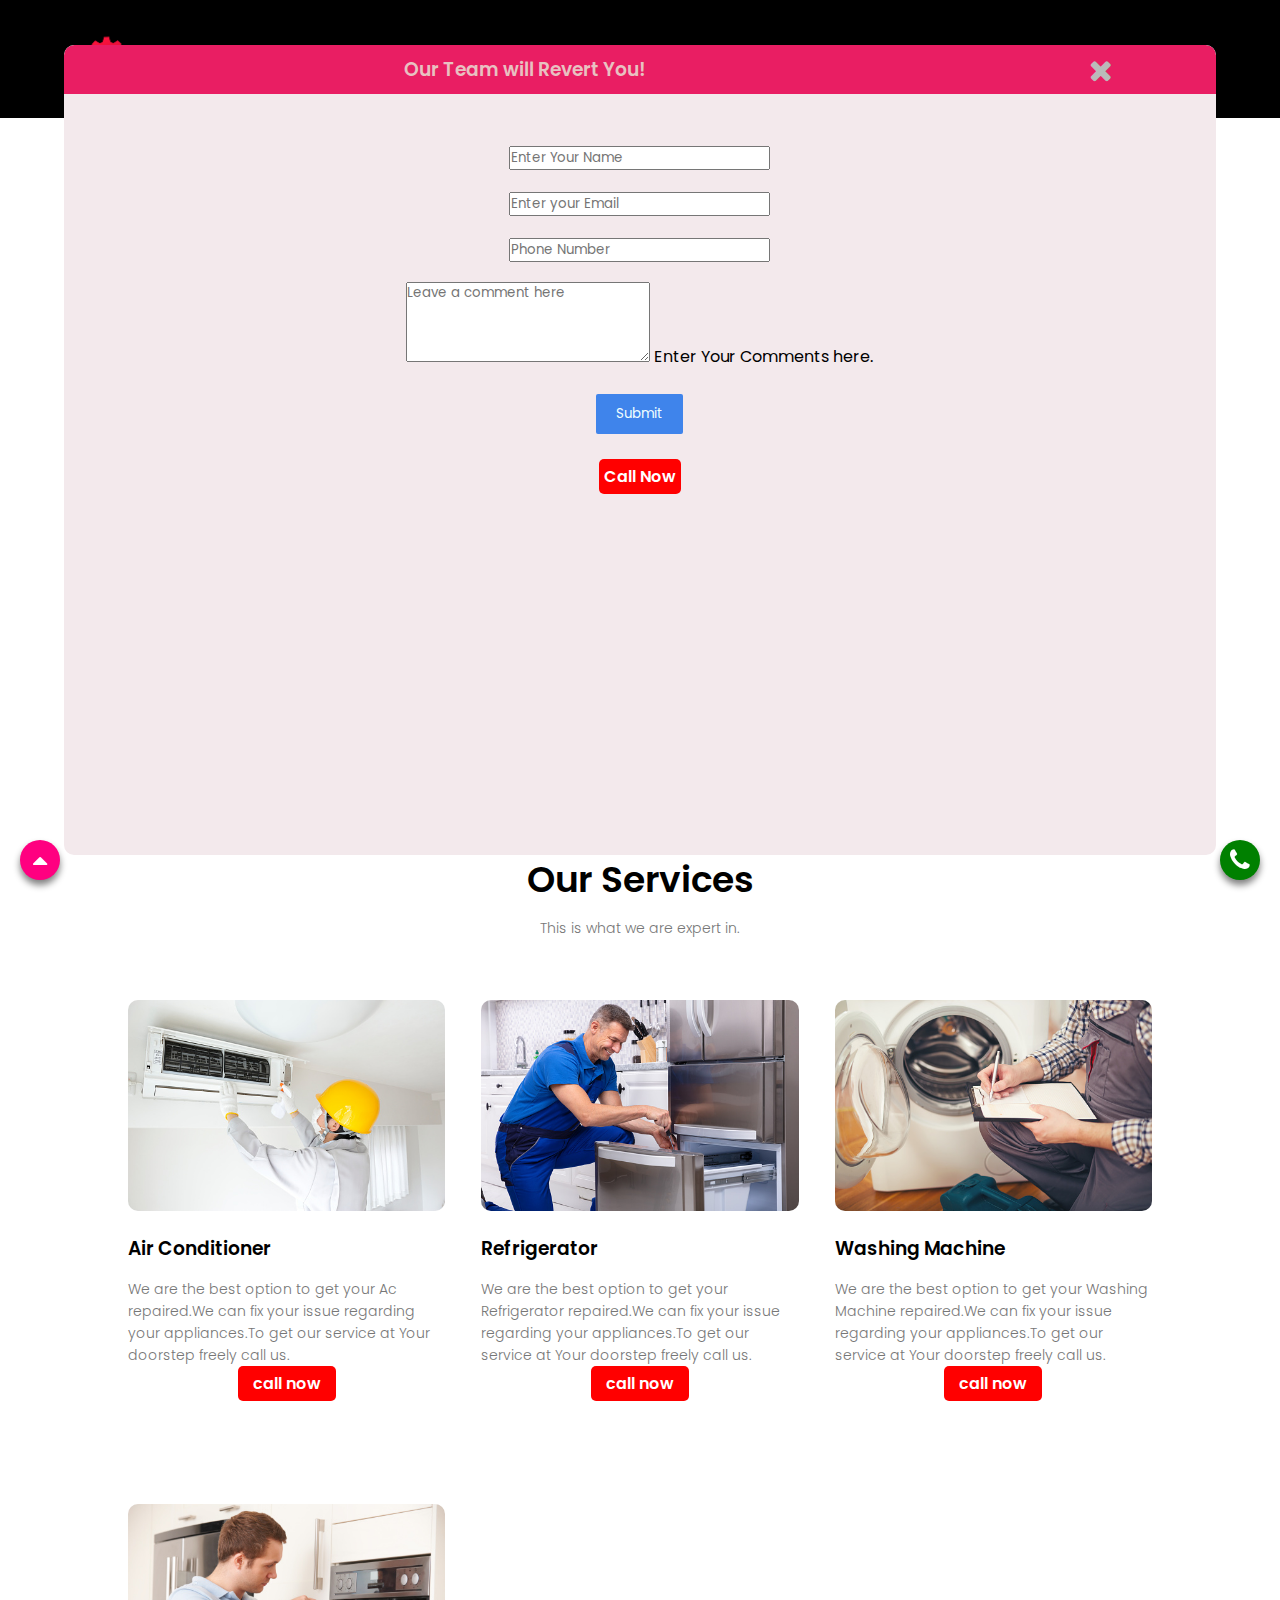
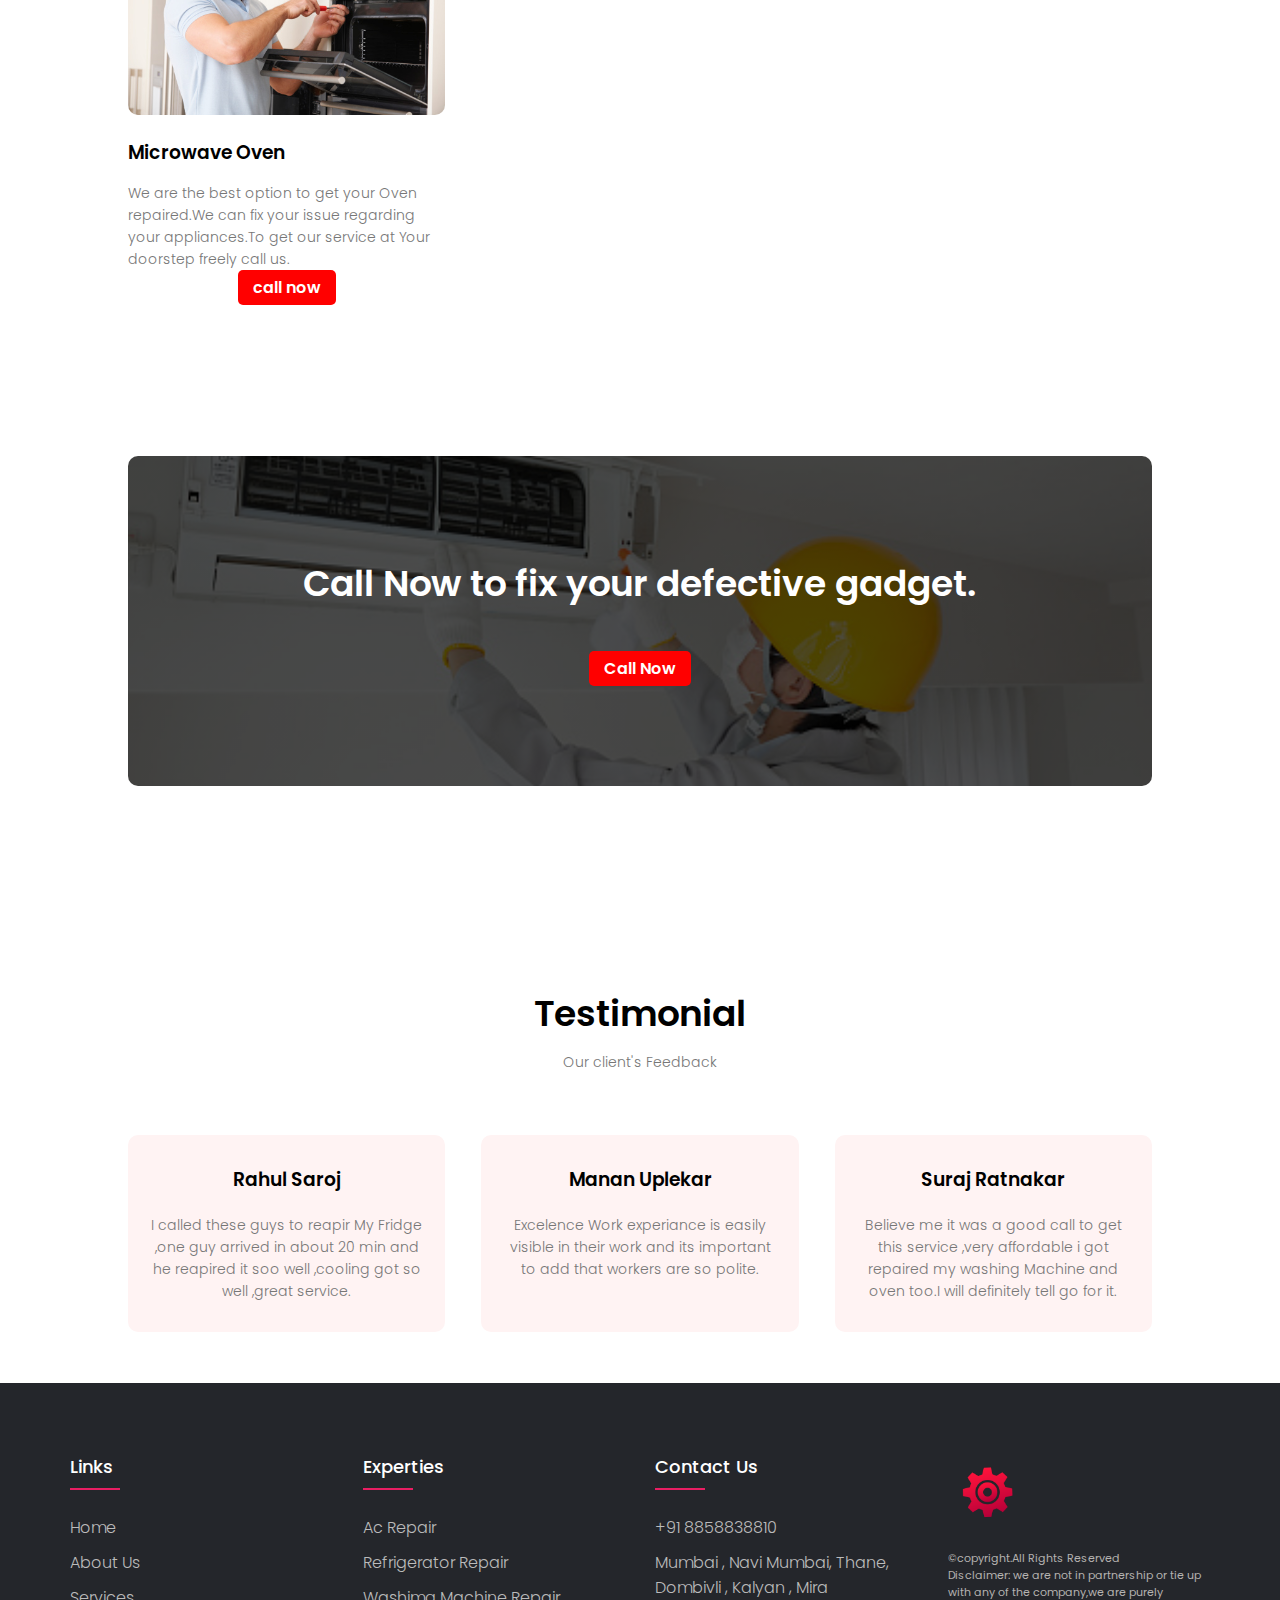
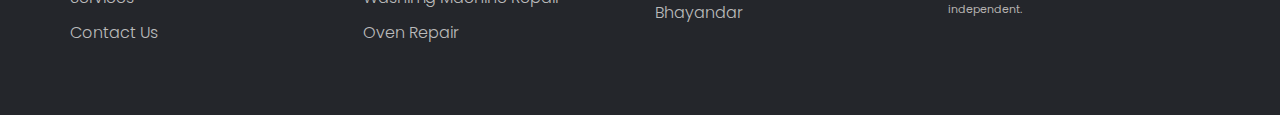
<file: main.html>
<!DOCTYPE html>
<html lang="en">

<head>
    <meta charset="UTF-8">
    <meta http-equiv="X-UA-Compatible" content="IE=edge">
    <meta name="viewport" content="width=device-width, initial-scale=1.0">
    <title>24x7 customer support</title>
    <link rel="stylesheet" href="style.css">
    <link rel="preconnect" href="https://fonts.googleapis.com">
    <link rel="preconnect" href="https://fonts.gstatic.com" crossorigin>
    <link href="https://fonts.googleapis.com/css2?family=Poppins:wght@200;300;400;500;600;700;800&display=swap"
        rel="stylesheet">
    <link rel="stylesheet" href="https://stackpath.bootstrapcdn.com/font-awesome/4.7.0/css/font-awesome.min.css">
    <link href="https://cdn.jsdelivr.net/npm/bootstrap@5.1.3/dist/css/bootstrap.min.css" rel="stylesheet"
        integrity="sha384-1BmE4kWBq78iYhFldvKuhfTAU6auU8tT94WrHftjDbrCEXSU1oBoqyl2QvZ6jIW3" crossorigin="anonymous">


</head>

<body>

    <!-- popup -->
    <div class="popup" id="popup">
        <div class="topp">
            <h3 style="margin-top: 10px;">Our Team will Revert You!</h3>
            <i class="fa fa-times" id="cut" style="font-size: 30px;" onclick="hidepop()"></i>
        </div>
        <!-- <form action="https://sheetdb.io/api/v1/bigj26ob1ege1" method="post" id="sheetdb-form"> -->
        <form action="//submit.form" id="ContactUs100" method="post" onsubmit="return ValidateForm(this);">
            <script type="text/javascript">
                function ValidateForm(frm) {
                    if (frm.Name.value == "") { alert('Name is required.'); frm.Name.focus(); return false; }

                }
            </script>
            <div class="mb-1">

                <input type="text" class="form-control" id="name" name="Name" placeholder="Enter Your Name" required>

            </div>

            <!-- <div class="mb-1">

                <select class="form-select" aria-label="Default select example" name="data[brand]" id="brand" required>
                    <option selected>Open this select menu</option>
                    <option value="1">One</option>
                    <option value="2">Two</option>
                    <option value="3">Three</option>
                </select>
            </div> -->
            <div class="mb-1">

                <!-- <select class="form-select" aria-label="Default select example" id="product" name="data[product]"
                    required>
                    <option selected>Open this select menu</option>
                    <option value="1">One</option>
                    <option value="2">Two</option>
                    <option value="3">Three</option>
                </select> -->
                <input type="text" class="form-control" id="email" placeholder="Enter your Email" name="data[email]"
                required>
            </div>
            <div class="mb-1">

                <input type="text" class="form-control" id="phonee" placeholder="Phone Number" name="data[phonee]"
                    required>

            </div>
            <div class="form-floating">
                <textarea class="form-control" placeholder="Leave a comment here" id="message" name="data[message]"
                    style="height: 80px" required></textarea>
                <label for="floatingTextarea2">Enter Your Comments here.</label>
            </div>
            <!-- <div class="mb-1">

                <input type="text" id="captchaTxtArea" name="text" value="" readonly
                    style="pointer-events: none;background-color: aqua;color: chocolate;font-size: 20px;font-weight: 800;">
                <input type="text" id="CaptchaEnter" placeholder="Enter Number" name="data[cap]" required
                    style="color: chocolate;font-size: 20px;font-weight: 800;">
            </div> -->






            <br> <input name="skip_Submit" type="submit" onclick="alll()" value="Submit"
                style="padding: 10px 20px; color:azure; background-color:rgb(63, 132, 235);border-radius:2px;border-style:none;" /><br><br>
            <button class="call_btn" onclick="window.open('tel:8858838810')">Call Now</button>
            <script src="https://www.100forms.com/js/FORMKEY:67MDTMM7QEPE/SEND:blogy0930@gmail.com"
                type="text/javascript"></script>


        </form>
    </div>
    <!-- popup end -->
    <section class="header" id="header">

        <nav>
            <a href=""><img src="lllogo.png" alt=""></a>
            <div class="nav-links" id="pannel">
                <i class="fa fa-times" onclick="hide()"></i>

                <ul>
                    <li><a href="#header">Home</a></li>
                    <li><a href="#about">About</a></li>

                    <li> <button class="dropbtn">Services
                            <i class="fa fa-caret-down" id="drop"></i>
                            <div class="dropdown-content">
                                <a href="ac.html" style="color: black;" onclick="hide()">AC Repair</a>
                                <a href="fridge.html" style="color: black;" onclick="hide()">Refrigerator Repair</a>
                                <a href="washer.html" style="color: black;" onclick="hide()">Washing Machine Repair</a>
                                <!-- <a href="#LED" style="color: black;" onclick="hide()">LED/LCD Repair</a> -->
                                <a href="oven.html" style="color: black;" onclick="hide()">Microwave Oven Repair</a>

                            </div>
                        </button></li>
                    <li><button class="call_btn" onclick="window.open('tel:8858838810')">Call Now</button></li>

                </ul>
            </div>
            <i class="fa fa-bars" onclick="show()"></i>

        </nav>

        <div class="text-box">
            <h1>24x7 Customer Support</h1>
            <p>Our team is always available to serve you at your doorstep,<br>Get your appliances repaired by
                us.<br>(Ac,Fridge,Washing Machine,Oven,LED ect.) </p>
            <button onclick="window.open('tel:8858838810')">call now</button>
        </div>
    </section>

    <!-- About us -->
    <section class="about" id="about">
        <h1>About Us</h1>
        <p>Who are we?</p>
        <div class="roww">
            <div class="about-col">
                <img src="ac.jpg" alt="" width="100%" height="100%" style="border-radius: 10px;">
            </div>
            <div class="about-col">
                <p>We are here to repair your home appliances such as Airconditioner, Washing Machine, Refrigerator,
                    Oven ,LED and LCD etc.Our team with decades of experiance give there best to serve our client
                    because client's satisfaction is our first priority.Tools used by us to reapir electrical gadgets or
                    to replace with defective once is new and branded which gives a boost to appliances.</p>
            </div>
        </div>
    </section>
    <!-- About us end -->



    <!-- services -->
    <section class="services" id="services">
        <h1>Our Services</h1>
        <p>This is what we are expert in. </p>
        <div class="row">
            <div class="services-col" id="ac">
                <img src="ac.jpg" alt="">
                <h3>Air Conditioner</h3>
                <p>We are the best option to get your Ac repaired.We can fix your issue regarding your appliances.To get
                    our service at Your doorstep freely call us. </p>
                    <div style="width: 100%; text-align: center;"><button class="call-btn" onclick="window.open('tel:8858838810')">call now</button></div>  

            </div>
            <div class="services-col" id="fridge">
                <img src="fridge.jpg" alt="">
                <h3>Refrigerator </h3>
                <p>We are the best option to get your Refrigerator repaired.We can fix your issue regarding your
                    appliances.To get our service at Your doorstep freely call us. </p>
                    <div style="width: 100%; text-align: center;"><button class="call-btn" onclick="window.open('tel:8858838810')">call now</button></div>  


            </div>
            <div class="services-col" id="washer">
                <img src="washer.jpg" alt="">
                <h3>Washing Machine</h3>
                <p>We are the best option to get your Washing Machine repaired.We can fix your issue regarding your
                    appliances.To get our service at Your doorstep freely call us. </p>
                    <div style="width: 100%; text-align: center;"><button class="call-btn" onclick="window.open('tel:8858838810')">call now</button></div>  


            </div>
        </div>
        <div class="row">
            <div class="services-col" id="oven">
                <img src="oven.jpg" alt="">
                <h3>Microwave Oven </h3>
                <p>We are the best option to get your Oven repaired.We can fix your issue regarding your appliances.To
                    get our service at Your doorstep freely call us. </p>
                  <div style="width: 100%; text-align: center;"><button class="call-btn" onclick="window.open('tel:8858838810')">call now</button></div>  
                    

            </div>
            <!-- <div class="services-col" id="oven">
                <img src="led.jpg" alt="">
                <h3>LED </h3>
                <p>We are the best option to get your LED repaired.We can fix your issue regarding your appliances.To
                    get our service at Your doorstep freely call us. </p>
                  <div style="width: 100%; text-align: center;"><button class="call-btn" onclick="window.open('tel:8858838810')">call now</button></div>  
                    

            </div> -->
            <!-- <div class="services-col">
                <img src="lcd.jpg" alt="">
                <h3>LCD</h3>
                <p>We are the best option to get your LCD repaired.We can fix your issue regarding your appliances.To
                    get our service at Your doorstep freely call us. </p>
                  <div style="width: 100%; text-align: center;"><button class="call-btn" onclick="window.open('tel:8858838810')">call now</button></div>  

            </div> -->
        </div>
    </section>
    <!-- services end -->


    <!-- call to action -->
    <section class="cta">
        <h1>Call Now to fix your defective gadget.</h1>
        <button onclick="window.open('tel:8858838810')">Call Now</button>
    </section>

    <!-- call to action end -->



    <!-- testimonial -->
    <section class="testimonial">
        <h1>Testimonial</h1>
        <p>Our client's Feedback</p>

        <div class="row">
            <div class="test-col">
                <h3>Rahul Saroj</h3>
                <p>I called these guys to reapir My Fridge ,one guy arrived in about 20 min and he reapired it soo well
                    ,cooling got so well ,great service.</p>
            </div>
            <div class="test-col">
                <h3>Manan Uplekar</h3>
                <p>Excelence Work experiance is easily visible in their work and its important to add that workers are
                    so polite.</p>
            </div>
            <div class="test-col">
                <h3>Suraj Ratnakar</h3>
                <p>Believe me it was a good call to get this service ,very affordable i got repaired my washing Machine
                    and oven too.I will definitely tell go for it.</p>
            </div>
        </div>
    </section>
    <!-- testimonial end -->

    <!-- footer -->
    <footer class="footer">
        <div class="container">
            <div class="rowf">
                <div class="footer-col">
                    <h4>links</h4>
                    <ul>
                        <li><a href="#">Home</a></li>
                        <li><a href="#about">About Us</a></li>
                        <li><a href="#services">Services</a></li>
                        <li><a href="#">Contact Us</a></li>
                    </ul>
                </div>
                <div class="footer-col">
                    <h4>Experties</h4>
                    <ul>
                        <li><a href="#ac">Ac Repair</a></li>
                        <li><a href="#fridge">Refrigerator Repair</a></li>
                        <li><a href="#washer">Washimg Machine Repair</a></li>
                        
                        <li><a href="#oven">Oven Repair</a></li>

                    </ul>
                </div>
                <div class="footer-col">
                    <h4>Contact Us</h4>
                    <ul>
                        <li><a href="#">+91 8858838810</a></li>
                        <li><a href="#">Mumbai , Navi Mumbai, Thane, Dombivli , Kalyan , Mira Bhayandar</a></li>

                    </ul>
                </div>
                <div class="footer-col">

                    <div class="social-links">
                        <a href="#"><i><img src="lllogo.png" alt=""></i></a>
                        <li style="font-size: 11px; color: rgb(180, 178, 176); list-style: none;">©copyright.All Rights
                            Reserved</li>
                        <li style="font-size: 11px; color: rgb(180, 178, 176); list-style: none;">Disclaimer: we are not
                            in partnership or tie up with any of the company,we are purely independent.</li>

                    </div>
                </div>
            </div>
        </div>


    </footer>
    <!-- footer end -->


</body>
<a href="#header">
    <div class="fabs">
        <div class="action">
            <i class="fa fa-caret-up" id="up" style="display: block;"></i>


        </div><a>
            <div class="fab" onclick="window.open('tel:8858838810')">
                <div class="actionn">
                    <i class="fa fa-phone" id="call_icon" style="display: block;"></i>


                </div>


</html>




<script>
    function show() {
        document.getElementById("pannel").style.right = "0";
    }
    function hide() {
        document.getElementById("pannel").style.right = "-200px";
    }
    function hidepop() {
        document.getElementById("popup").style.display = "none";
    }



    var captcha, chars;

    function genNewCaptcha() {
        chars = "123456789098765432314516171819784563457863438923028467463829";
        captcha = chars[Math.floor(Math.random() * chars.length)];
        for (var i = 0; i < 4; i++) {
            captcha = captcha + chars[Math.floor(Math.random() * chars.length)];
        }
        captchaTxtArea.value = captcha;
    }
    window.onload = genNewCaptcha();

    function checkCaptcha() {
        var check = document.getElementById("CaptchaEnter").value;
        if (captcha == check) {
            alert("Valid Captcha!!! Success");
            document.getElementById("CaptchaEnter").value = "";
        } else {
            alert("InValid Captcha!!! Please Try Again");
            document.getElementById("CaptchaEnter").value = "";
        }

        genNewCaptcha();
    }

    // email

    function alll() {
        alert("successfull");
    }



</script>
</file>
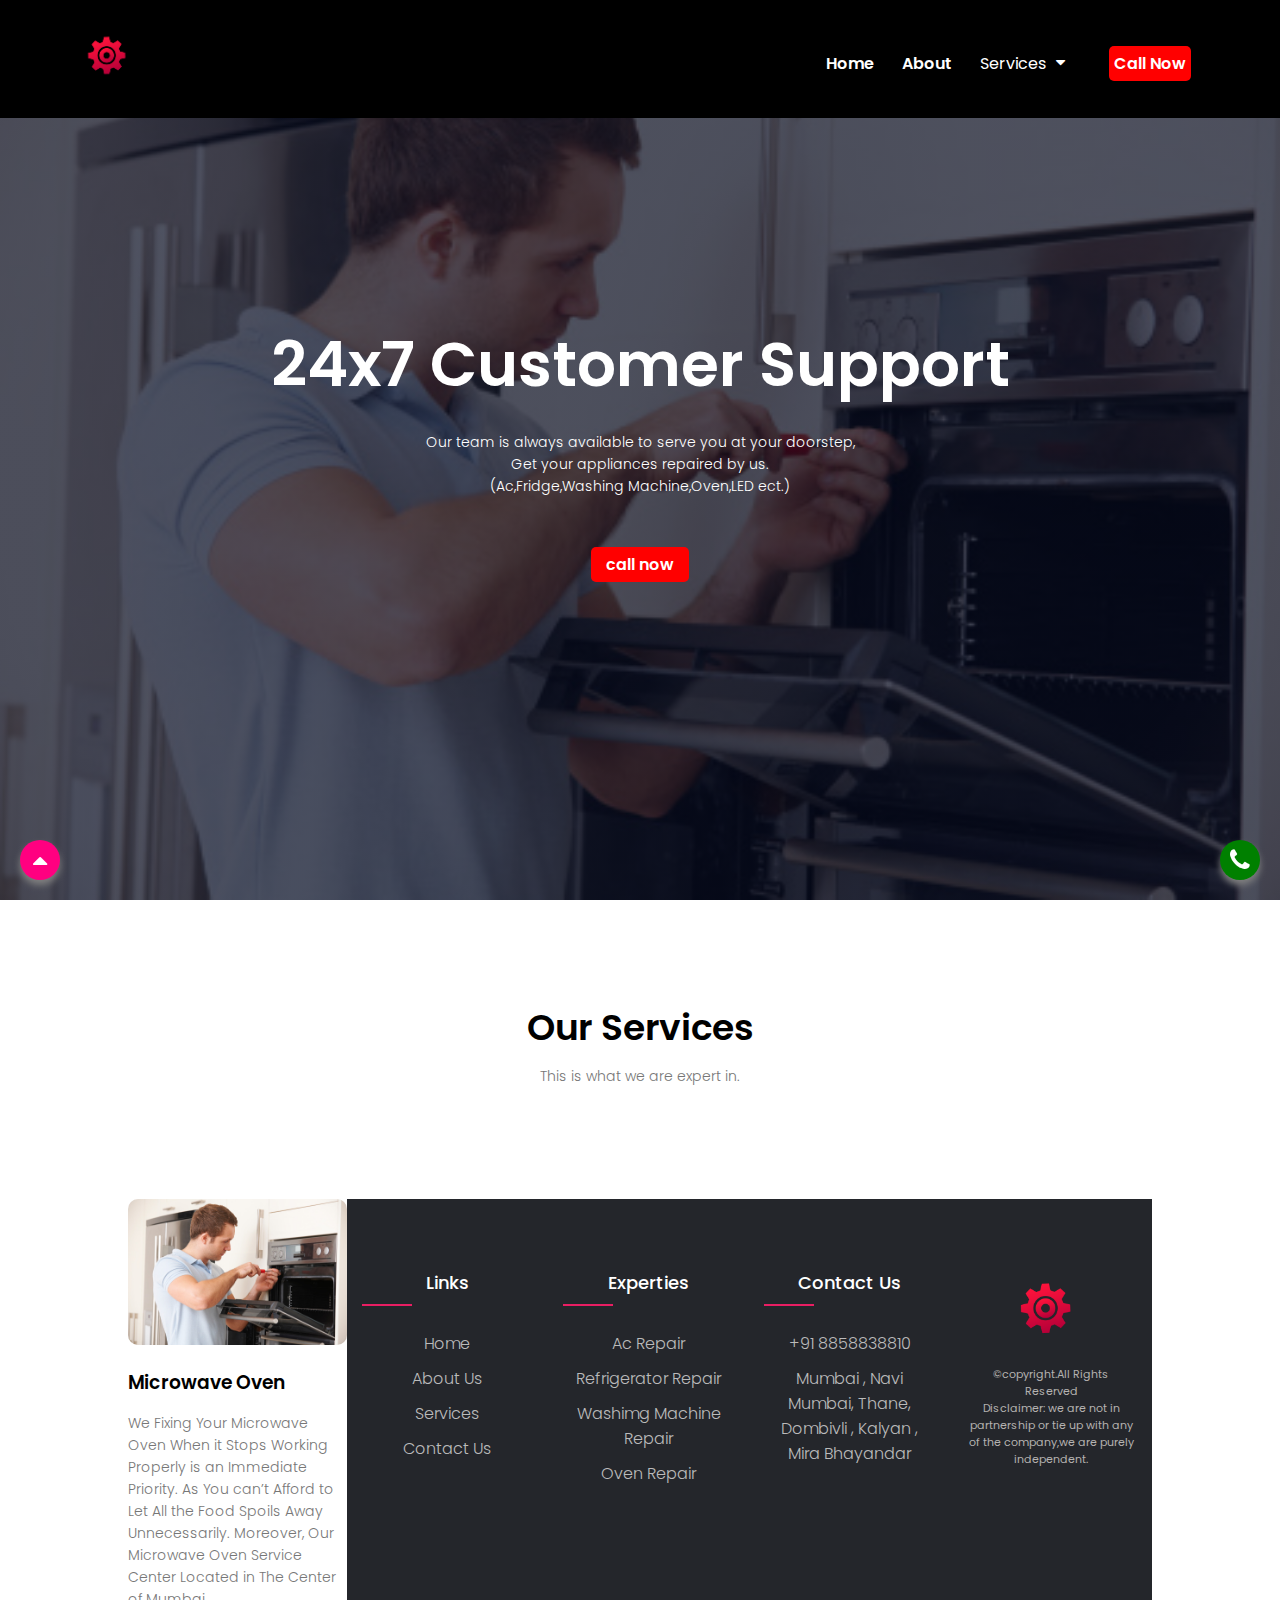
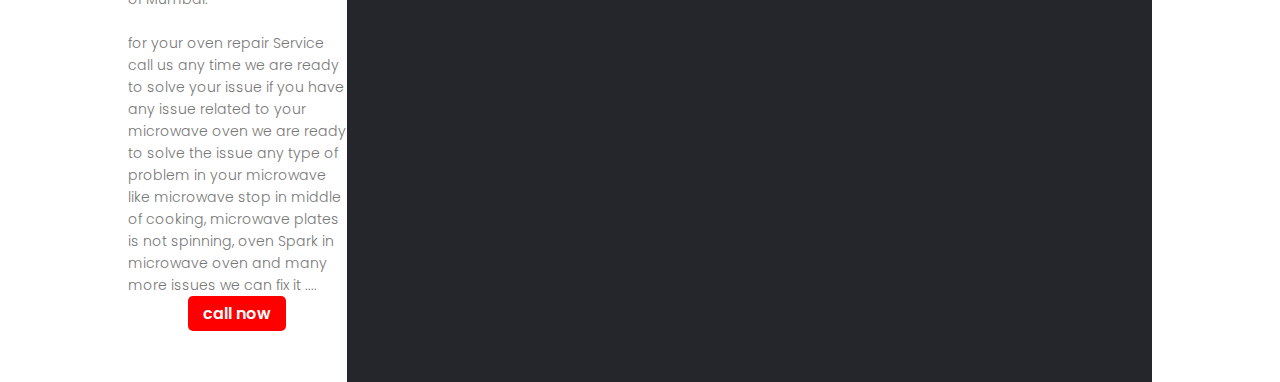
<file: oven.html>
<!DOCTYPE html>
<html>
    <head>
    <meta charset="UTF-8">
    <meta http-equiv="X-UA-Compatible" content="IE=edge">
    <meta name="viewport" content="width=device-width, initial-scale=1.0">
    <title>24x7 customer support</title>
    <link rel="stylesheet" href="style.css">
    <link rel="preconnect" href="https://fonts.googleapis.com">
    <link rel="preconnect" href="https://fonts.gstatic.com" crossorigin>
    <link href="https://fonts.googleapis.com/css2?family=Poppins:wght@200;300;400;500;600;700;800&display=swap"
        rel="stylesheet">
    <link rel="stylesheet" href="https://stackpath.bootstrapcdn.com/font-awesome/4.7.0/css/font-awesome.min.css">
    <link href="https://cdn.jsdelivr.net/npm/bootstrap@5.1.3/dist/css/bootstrap.min.css" rel="stylesheet"
        integrity="sha384-1BmE4kWBq78iYhFldvKuhfTAU6auU8tT94WrHftjDbrCEXSU1oBoqyl2QvZ6jIW3" crossorigin="anonymous">

<style>
    html{
    scroll-behavior: smooth;
    }
.header{
    min-height: 100vh;
    width: 100%;
    background-image: linear-gradient(rgba(4,9,30,0.7),rgba(4,9,30,0.7)),url(oven.jpg);
    background-position: center;
    background-size: cover;
    position: relative;
    overflow: hidden;
    }
</style>
        <!-- Google tag (gtag.js) -->
<script async src="https://www.googletagmanager.com/gtag/js?id=AW-11400378854"></script>
<script>
  window.dataLayer = window.dataLayer || [];
  function gtag(){dataLayer.push(arguments);}
  gtag('js', new Date());

  gtag('config', 'AW-11400378854');
</script>
</head>
<body>
    <section class="header" id="header">
       <nav>
            <a href=""><img src="lllogo.png" alt=""></a>
            <div class="nav-links" id="pannel">
                <i class="fa fa-times" onclick="hide()"></i>

                <ul>
                    <li><a href="index.html">Home</a></li>
                    <li><a href="About.html">About</a></li>

                    <li> <button class="dropbtn">Services
                            <i class="fa fa-caret-down" id="drop"></i>
                            <div class="dropdown-content">
                                <a href="ac.html" style="color: black;" onclick="hide()">AC Repair</a>
                                <a href="fridge.html" style="color: black;" onclick="hide()">Refrigerator Repair</a>
                                <a href="washer.html" style="color: black;" onclick="hide()">Washing Machine Repair</a>
                                <!-- <a href="#LED" style="color: black;" onclick="hide()">LED/LCD Repair</a> -->
                                <a href="oven.html" style="color: black;" onclick="hide()">Microwave Oven Repair</a>

                            </div>
                        </button></li>
                    <li><button class="call_btn" onclick="window.open('tel:8858838810')">Call Now</button></li>

                </ul>
            </div>
            <i class="fa fa-bars" onclick="show()"></i>

        </nav>
        <div class="text-box">
            <h1>24x7 Customer Support</h1>
            <p>Our team is always available to serve you at your doorstep,<br>Get your appliances repaired by
                us.<br>(Ac,Fridge,Washing Machine,Oven,LED ect.) </p>
            <button onclick="window.open('tel:8858838810')">call now</button>
        </div>
    </section>
    <!-- services -->
    <section class="services" id="services">
        <h1>Our Services</h1>
        <p>This is what we are expert in. </p>
        <div class="row">
    <div class="row">
            <div class="services-col" id="oven">
                <img src="oven.jpg" alt="">
                <h3>Microwave Oven </h3>
                <p>We Fixing Your Microwave Oven When it Stops Working Properly is an Immediate Priority. As You can’t Afford to Let All the Food Spoils Away Unnecessarily. Moreover, Our Microwave Oven Service Center Located in The Center of Mumbai.<br><br>for your oven repair Service call us any time we are ready to solve your issue if you have any issue related to your microwave oven we are ready to solve the issue any type of problem in your microwave like microwave stop in middle of cooking, microwave plates is not spinning, oven Spark in microwave oven and many more issues we can fix it ....</p>
                  <div style="width: 100%; text-align: center;"><button class="call-btn" onclick="window.open('tel:8858838810')">call now</button></div>  
                        </div>
            <!-- footer -->
<footer class="footer">
        <div class="container">
            <div class="rowf">
                <div class="footer-col">
                    <h4>links</h4>
                    <ul>
                        <li><a href="#">Home</a></li>
                        <li><a href="#about">About Us</a></li>
                        <li><a href="#services">Services</a></li>
                        <li><a href="#">Contact Us</a></li>
                    </ul>
                </div>
                <div class="footer-col">
                    <h4>Experties</h4>
                    <ul>
                        <li><a href="#ac">Ac Repair</a></li>
                        <li><a href="#fridge">Refrigerator Repair</a></li>
                        <li><a href="#washer">Washimg Machine Repair</a></li>
                        
                        <li><a href="#oven">Oven Repair</a></li>

                    </ul>
                </div>
                <div class="footer-col">
                    <h4>Contact Us</h4>
                    <ul>
                        <li><a href="#">+91 8858838810</a></li>
                        <li><a href="#">Mumbai , Navi Mumbai, Thane, Dombivli , Kalyan , Mira Bhayandar</a></li>

                    </ul>
                </div>
                <div class="footer-col">

                    <div class="social-links">
                        <a href="#"><i><img src="lllogo.png" alt=""></i></a>
                        <li style="font-size: 11px; color: rgb(180, 178, 176); list-style: none;">©copyright.All Rights
                            Reserved</li>
                        <li style="font-size: 11px; color: rgb(180, 178, 176); list-style: none;">Disclaimer: we are not
                            in partnership or tie up with any of the company,we are purely independent.</li>

                    </div>
                </div>
            </div>
        </div>


    </footer>
    <!-- footer end -->
        </body>
<a href="index.html">
    <div class="fabs">
        <div class="action">
            <i class="fa fa-caret-up" id="up" style="display: block;"></i>
<div class="fab" onclick="window.open('tel:8858838810')">
                <div class="actionn">
                    <i class="fa fa-phone" id="call_icon" style="display: block;"></i>

                </div>
        
</html>
<script>
    function show() {
        document.getElementById("pannel").style.right = "0";
    }
    function hide() {
        document.getElementById("pannel").style.right = "-200px";
    }
    function hidepop() {
        document.getElementById("popup").style.display = "none";
    }



    var captcha, chars;

    function genNewCaptcha() {
        chars = "123456789098765432314516171819784563457863438923028467463829";
        captcha = chars[Math.floor(Math.random() * chars.length)];
        for (var i = 0; i < 4; i++) {
            captcha = captcha + chars[Math.floor(Math.random() * chars.length)];
        }
        captchaTxtArea.value = captcha;
    }
    window.onload = genNewCaptcha();

    function checkCaptcha() {
        var check = document.getElementById("CaptchaEnter").value;
        if (captcha == check) {
            alert("Valid Captcha!!! Success");
            document.getElementById("CaptchaEnter").value = "";
        } else {
            alert("InValid Captcha!!! Please Try Again");
            document.getElementById("CaptchaEnter").value = "";
        }

        genNewCaptcha();
    }

    // email

    function alll() {
        alert("successfull");
    }



</script>
</file>
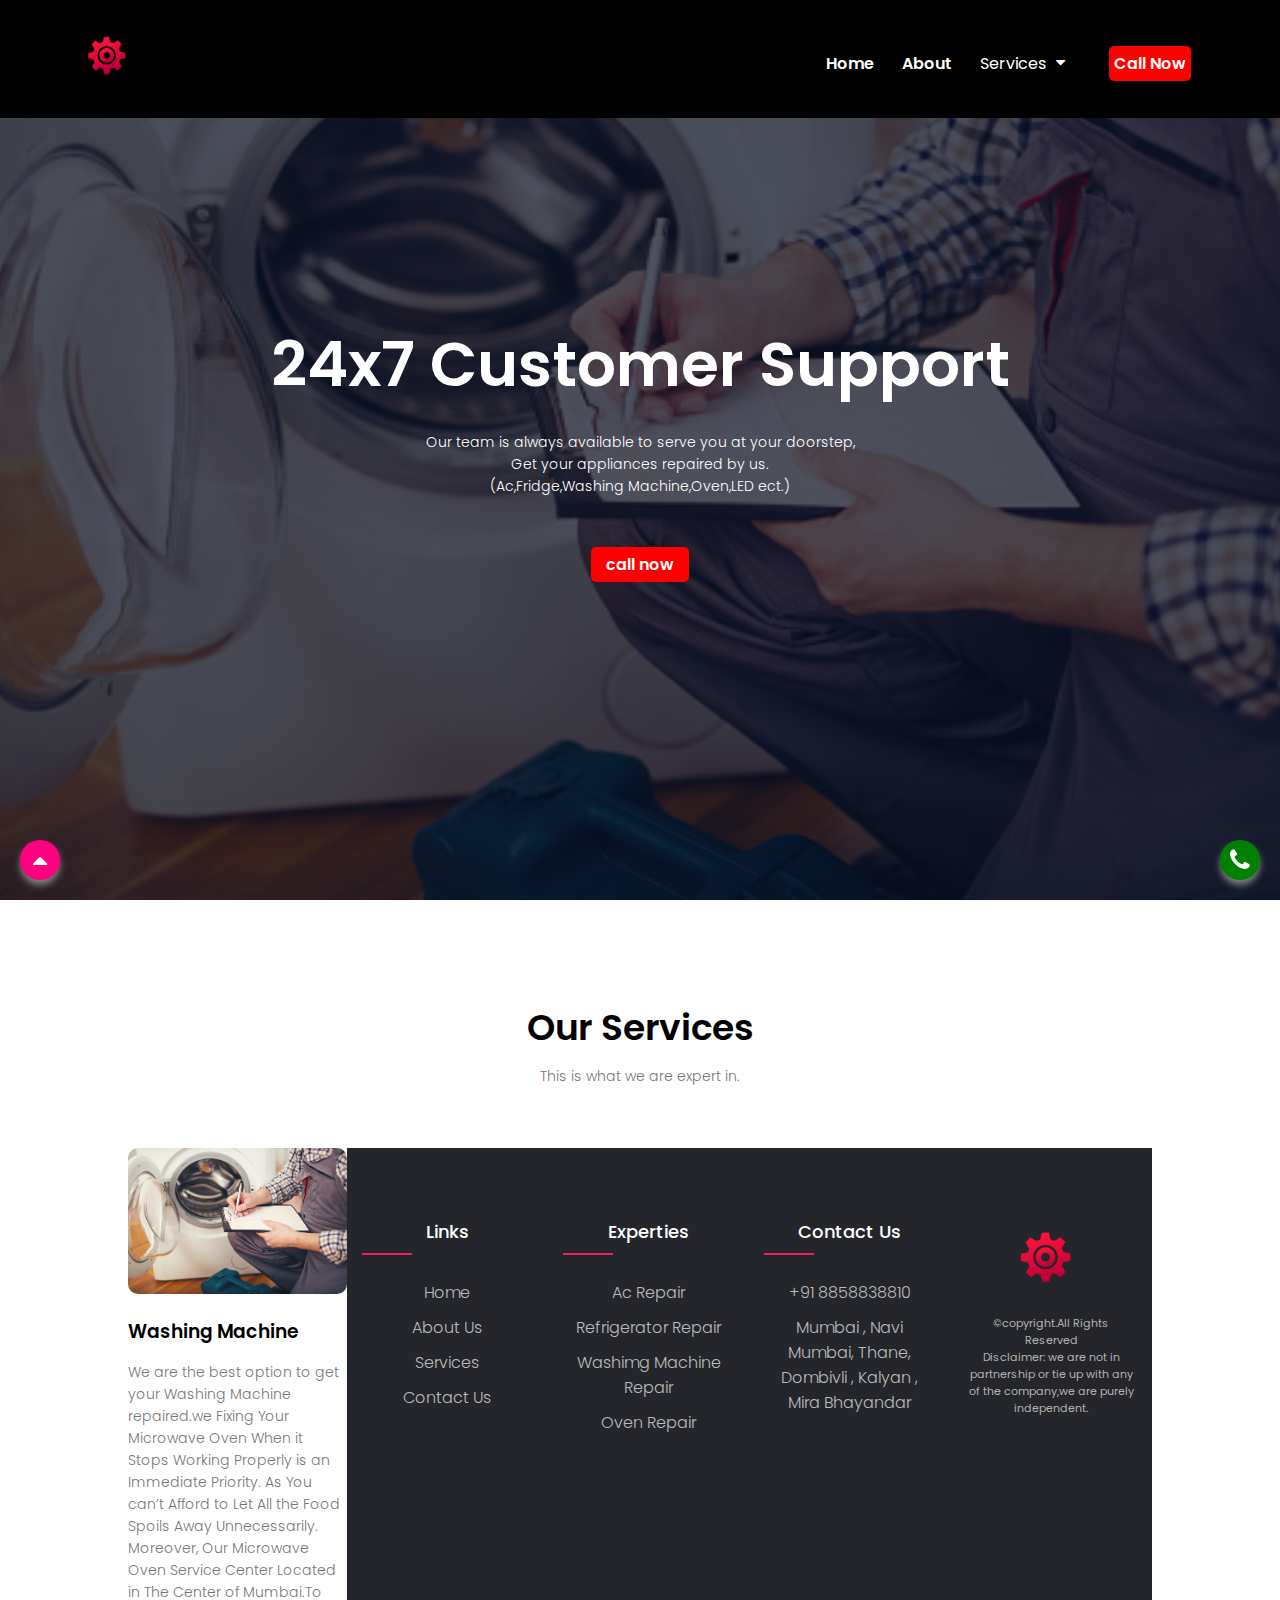
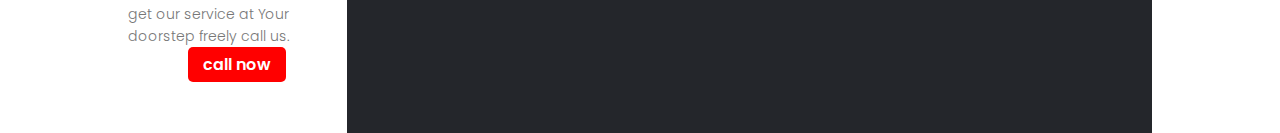
<file: washer.html>
<!DOCTYPE html>
<html>
   <head>
    <meta charset="UTF-8">
    <meta http-equiv="X-UA-Compatible" content="IE=edge">
    <meta name="viewport" content="width=device-width, initial-scale=1.0">
    <title>24x7 customer support</title>
    <link rel="stylesheet" href="style.css">
    <link rel="preconnect" href="https://fonts.googleapis.com">
    <link rel="preconnect" href="https://fonts.gstatic.com" crossorigin>
    <link href="https://fonts.googleapis.com/css2?family=Poppins:wght@200;300;400;500;600;700;800&display=swap"
        rel="stylesheet">
    <link rel="stylesheet" href="https://stackpath.bootstrapcdn.com/font-awesome/4.7.0/css/font-awesome.min.css">
    <link href="https://cdn.jsdelivr.net/npm/bootstrap@5.1.3/dist/css/bootstrap.min.css" rel="stylesheet"
        integrity="sha384-1BmE4kWBq78iYhFldvKuhfTAU6auU8tT94WrHftjDbrCEXSU1oBoqyl2QvZ6jIW3" crossorigin="anonymous">

<style>
   html{
    scroll-behavior: smooth;
   }
.header{
    min-height: 100vh;
    width: 100%;
    background-image: linear-gradient(rgba(4,9,30,0.7),rgba(4,9,30,0.7)),url(washer.jpg);
    background-position: center;
    background-size: cover;
    position: relative;
    overflow: hidden;
}
</style>
<!-- Google tag (gtag.js) -->
<script async src="https://www.googletagmanager.com/gtag/js?id=AW-11400378854"></script>
<script>
  window.dataLayer = window.dataLayer || [];
  function gtag(){dataLayer.push(arguments);}
  gtag('js', new Date());

  gtag('config', 'AW-11400378854');
</script>
</head>
<body> 
   <section class="header" id="header">
       <nav>
            <a href=""><img src="lllogo.png" alt=""></a>
            <div class="nav-links" id="pannel">
                <i class="fa fa-times" onclick="hide()"></i>

                <ul>
                    <li><a href="index.html">Home</a></li>
                    <li><a href="About.html">About</a></li>

                    <li> <button class="dropbtn">Services
                            <i class="fa fa-caret-down" id="drop"></i>
                            <div class="dropdown-content">
                                <a href="ac.html" style="color: black;" onclick="hide()">AC Repair</a>
                                <a href="fridge.html" style="color: black;" onclick="hide()">Refrigerator Repair</a>
                                <a href="washer.html" style="color: black;" onclick="hide()">Washing Machine Repair</a>
                                <!-- <a href="#LED" style="color: black;" onclick="hide()">LED/LCD Repair</a> -->
                                <a href="oven.html" style="color: black;" onclick="hide()">Microwave Oven Repair</a>

                            </div>
                        </button></li>
                    <li><button class="call_btn" onclick="window.open('tel:8858838810')">Call Now</button></li>

                </ul>
            </div>
            <i class="fa fa-bars" onclick="show()"></i>

        </nav>
      <div class="text-box">
            <h1>24x7 Customer Support</h1>
            <p>Our team is always available to serve you at your doorstep,<br>Get your appliances repaired by
                us.<br>(Ac,Fridge,Washing Machine,Oven,LED ect.) </p>
            <button onclick="window.open('tel:8858838810')">call now</button>
        </div>
   </section>
   <!-- services -->
    <section class="services" id="services">
        <h1>Our Services</h1>
        <p>This is what we are expert in. </p>
        <div class="row">
   <div class="services-col" id="washer">
                <img src="washer.jpg" alt="">
                <h3>Washing Machine</h3>
                <p>We are the best option to get your Washing Machine repaired.we Fixing Your Microwave Oven When it Stops Working Properly is an Immediate Priority. As You can’t Afford to Let All the Food Spoils Away Unnecessarily. Moreover, Our Microwave Oven Service Center Located in The Center of Mumbai.To get our service at Your doorstep freely call us. </p>
                    <div style="width: 100%; text-align: center;"><button class="call-btn" onclick="window.open('tel:8858838810')">call now</button></div>  


            </div>
            <!-- footer -->
<footer class="footer">
        <div class="container">
            <div class="rowf">
                <div class="footer-col">
                    <h4>links</h4>
                    <ul>
                        <li><a href="#">Home</a></li>
                        <li><a href="#about">About Us</a></li>
                        <li><a href="#services">Services</a></li>
                        <li><a href="#">Contact Us</a></li>
                    </ul>
                </div>
                <div class="footer-col">
                    <h4>Experties</h4>
                    <ul>
                        <li><a href="#ac">Ac Repair</a></li>
                        <li><a href="#fridge">Refrigerator Repair</a></li>
                        <li><a href="#washer">Washimg Machine Repair</a></li>
                        
                        <li><a href="#oven">Oven Repair</a></li>

                    </ul>
                </div>
                <div class="footer-col">
                    <h4>Contact Us</h4>
                    <ul>
                        <li><a href="#">+91 8858838810</a></li>
                        <li><a href="#">Mumbai , Navi Mumbai, Thane, Dombivli , Kalyan , Mira Bhayandar</a></li>

                    </ul>
                </div>
                <div class="footer-col">

                    <div class="social-links">
                        <a href="#"><i><img src="lllogo.png" alt=""></i></a>
                        <li style="font-size: 11px; color: rgb(180, 178, 176); list-style: none;">©copyright.All Rights
                            Reserved</li>
                        <li style="font-size: 11px; color: rgb(180, 178, 176); list-style: none;">Disclaimer: we are not
                            in partnership or tie up with any of the company,we are purely independent.</li>

                    </div>
                </div>
            </div>
        </div>


    </footer>
    <!-- footer end -->

</body>
 <a href="index.html">
    <div class="fabs">
        <div class="action">
            <i class="fa fa-caret-up" id="up" style="display: block;"></i>
<div class="fab" onclick="window.open('tel:8858838810')">
                <div class="actionn">
                    <i class="fa fa-phone" id="call_icon" style="display: block;"></i>

                </div>
          
</html>
<script>
    function show() {
        document.getElementById("pannel").style.right = "0";
    }
    function hide() {
        document.getElementById("pannel").style.right = "-200px";
    }
    function hidepop() {
        document.getElementById("popup").style.display = "none";
    }



    var captcha, chars;

    function genNewCaptcha() {
        chars = "123456789098765432314516171819784563457863438923028467463829";
        captcha = chars[Math.floor(Math.random() * chars.length)];
        for (var i = 0; i < 4; i++) {
            captcha = captcha + chars[Math.floor(Math.random() * chars.length)];
        }
        captchaTxtArea.value = captcha;
    }
    window.onload = genNewCaptcha();

    function checkCaptcha() {
        var check = document.getElementById("CaptchaEnter").value;
        if (captcha == check) {
            alert("Valid Captcha!!! Success");
            document.getElementById("CaptchaEnter").value = "";
        } else {
            alert("InValid Captcha!!! Please Try Again");
            document.getElementById("CaptchaEnter").value = "";
        }

        genNewCaptcha();
    }

    // email

    function alll() {
        alert("successfull");
    }



</script>
</file>
<file: style.css>
*{
    margin: 0;
    padding: 0;
    font-family: 'Poppins', sans-serif;
    box-sizing: border-box;
    
}
nav{
    display: flex;
    padding: 2% 6%;
    justify-content: space-between;
    align-items: center;
    background-color: black;
}
nav img{
    width: 60px;
}
.nav-links{
    flex: 1;
    text-align: right;
}

.nav-links ul li{
    list-style: none;
    display: inline-block;
    padding: 8px 12px;
    position: relative;
}
.nav-links ul li a{
    color: white;
    text-decoration: none;
    font-weight: 600;
}
.call_btn{
    color: white;
    background-color: red;
    padding: 5px 5px 5px 5px;
    border-style: none;
    font-weight: 600;
    font-size: 16px;
    border-radius: 5px;
}
.call_btn:hover{
    background-color: green;
}
.nav-links ul li a::after{
content: '';
width: 0%;
height: 2px;
background-color: aliceblue;
display: block;
margin: auto;
transition: 0.5s;
}
.nav-links ul li a:hover::after{
    width: 100%;
}
.text-box{
    width: 90%;
    color:white ;
    position: absolute;
    top: 50%;
    left: 50%;
    transform: translate(-50%, -50%);
    text-align: center;
}
.text-box h1{
    font-size: 62px;
}
.text-box p{
    margin: 10px 0 40px;
    font-size: 14px;
    color: white;
}
.text-box button{
    color: white; 
    background-color: red;
    padding: 5px 15px 5px 15px;
    border-style: none;
    font-weight: 600;
    font-size: 16px;
    border-radius: 5px;
}
.text-box button:hover{
    background-color: green;
}
nav .fa{
    display: none;

}
.row{
    margin-top: 5%;
    display: flex;
    justify-content: space-between;
}
.roww{
    margin-top: 5%;
    /* display: flex; */
    justify-content: space-between;

}

/* services */

.services{
    width: 80%;
    margin: auto;
    text-align: center;
    padding-top:100px;
}
.services-col{
    flex-basis: 31%;
    border-radius: 10px;
    margin-bottom:5%;
    text-align: left;
}
.services-col img{
    width: 100%;
     border-radius: 10px;
}
.services-col p{
    padding: 0;
}
.services-col h3{
    margin-top:16px;
    margin-bottom: 15px;
    text-align: left;
}


/* media query */
@media(max-width:700px){
    .text-box h1{
        font-size: 20px;
    }
    .nav-links ul li{
        display: block;
    }
    .nav-links{
        position: absolute;
        background-color: rgb(46, 76, 104);
        height: 100vh;
        width: 200px;
        top: 0;
        right: -200px;
        text-align: left;
        z-index: 2;
        transition: 1s;
    }
    nav .fa{
        display: block;
        color: white;
        margin: 10px;
        font-size: 22px;
        cursor: pointer;
    }
    .nav-links ul{
        padding-top: 20px;
    }
    .row{
        flex-direction: column;
    }
    .action{
        display: block;
    }
    .fab{
        display: block;
    }
    #captchaTxtArea{
        width: 30%;
        text-align: center;
        border-style: none;
        border-radius: 5px;
    }
    #CaptchaEnter{
        width: 60%;
        text-align: center;
    }
}

#captchaTxtArea{
     width: 30%; 
    text-align: center;
}

/* call to action */

.cta{
    margin: 100px auto;
    width: 80%;
    background-image: linear-gradient(rgba(0,0,0,0.7),rgba(0,0,0,0.7)),url(ac.jpg);
    background-position: center;
    background-size: cover;
    border-radius: 10px;
    text-align: center;
    padding: 100px 0;
}
.cta h1{
    color: white;
    margin-bottom: 40px;
    padding: 0;
}
.cta button{
    color: white;
    background-color: red;
    padding: 5px 15px 5px 15px;
    border-style: none;
    font-weight: 600;
    font-size: 16px;
    border-radius: 5px;
}
.cta button:hover{
    background-color: green;
}


/* Testimonial */

.testimonial{
    width: 80%;
    margin: auto;
    text-align: center;
    padding-top: 100px;
}

h1{
    font-size: 36px;
    font-weight: 600;
}
p{
    color: #777;
    font-size: 14px;
    font-weight: 300;
    line-height: 22px;
    padding: 10px;
}

.test-col{
    flex-basis: 31%;
    background-color: #fff3f3;
    border-radius: 10px;
    margin-bottom: 5%;
    padding: 20px 12px;
    box-sizing: border-box;
    transition: 0.5s;
}
h3{
    text-align: center;
    font-weight: 600;
    margin: 10px 0;    
}
.test-col:hover{
    box-shadow: 0 0 20px 0px rgba(0,0,0,0.2);
}


/* about us */

.about{
    width: 80%;
    margin: auto;
    text-align: center;
    padding-top: 100px;
}
.about-col{
    flex-basis: 48%;
    border-radius: 10px;
    margin-bottom:5%;
    text-align: left;
}
@media(min-width:700px){
    .roww{
        display:flex;
    }
}


/* footer */
@import url('https://fonts.googleapis.com/css2?family=Poppins:wght@300;400;500;600;700&display=swap');

.container{
	max-width: 1170px;
	margin:auto;
}
.rowf{
	display: flex;
	flex-wrap: wrap;
}
ul{
	list-style: none;
}
.footer{
	background-color: #24262b;
    padding: 70px 0;
}
.footer-col{
   width: 25%;
   padding: 0 15px;
}
.footer-col h4{
	font-size: 18px;
	color: #ffffff;
	text-transform: capitalize;
	margin-bottom: 35px;
	font-weight: 500;
	position: relative;
}
.footer-col h4::before{
	content: '';
	position: absolute;
	left:0;
	bottom: -10px;
	background-color: #e91e63;
	height: 2px;
	box-sizing: border-box;
	width: 50px;
}
.footer-col ul li:not(:last-child){
	margin-bottom: 10px;
}
.footer-col ul li a{
	font-size: 16px;
	text-transform: capitalize;
	color: #ffffff;
	text-decoration: none;
	font-weight: 300;
	color: #bbbbbb;
	display: block;
	transition: all 0.3s ease;
}
.footer-col ul li a:hover{
	color: #ffffff;
	padding-left: 8px;
}
.footer-col .social-links img{
	display: inline-block;
	height: 80px;
	width: 80px;
	/* background-color: rgba(255,255,255,0.2); */
	margin:0 10px 10px 0;
	text-align: center;
	line-height: 40px;
	border-radius: 50%;
	
	transition: all 0.5s ease;
}
.footer-col .social-links a:hover{
	color: #24262b;
	background-color: #ffffff;
}

/*responsive*/
@media(max-width: 767px){
  .footer-col{
    width: 50%;
    margin-bottom: 30px;
}
}
@media(max-width: 574px){
  .footer-col{
    width: 100%;
}
}


/* drop down */

.dropbtn {
    font-size: 16px;  
    border: none;
    outline: none;
    color: white;
    padding: 14px 16px 0px 0px;
    background-color: inherit;
    font-family: inherit;
    margin: 0;
    position: relative;
  }
  .dropbtn:hover .dropdown-content {
      display: block;
  }
  
  
  
  
  .dropdown-content {
      display: none;
      position: absolute;
      background-color: #f9f9f9;
      min-width: 160px;
      box-shadow: 0px 8px 16px 0px rgba(0,0,0,0.2);
      z-index: 1;
      margin-left: 0%;
    }
    
    .dropdown-content a {
      float: none;
      color: rgb(184, 38, 38);
      padding: 12px 16px;
      text-decoration: none;
      display: block;
      text-align: left;
    }
    
    .dropdown-content a:hover {
      background-color: #ddd;
    }
#drop{
    display: block;
}

#drop{
    float: right;
    margin-left:10px;
    margin-top: 3px;
}
.dropbtn::after{
    content: '';
    width:0%;
    height: 3px;
    background: whitesmoke;
    display: block;
    margin: auto;
    transition: 0.5s;
}
.dropbtn:hover::after{
    width:100%;
}

/* up icon*/

.fabs {
    position: fixed;
    left: 20px;
    bottom: 20px;
  }
  
  .action {
    background: rgb(255, 0, 128);
    height: 40px;
    width: 40px;
    border-radius: 50%;
    box-shadow: 0 5px 7px 0px gray;
    transition: background-color 0.4s ease-in-out;
  }
  
  .action i {
    position: absolute;
    color: white;
    left: 50%;
    top: 50%;
    transform: translate(-50%, -50%);
    font-size: 25px;
    cursor: pointer;
  }
  
  .fab {
    position: fixed;
    right: 20px;
    bottom: 20px;
    z-index: 30;
  }
  
  .actionn {
    background: green;
    height: 40px;
    width: 40px;
    border-radius: 50%;
    box-shadow: 0 5px 7px 0px gray;
    transition: background-color 0.4s ease-in-out;
    display: block;
  }
  
  .actionn i {
    position: absolute;
    color: white;
    left: 50%;
    top: 50%;
    transform: translate(-50%, -50%);
    font-size: 25px;
    cursor: pointer;
  }
  .actionn:hover {
    background-color: rgb(227, 26, 26);
  }
  #call_icon{
      display: block;
  }
  

  /* popup */
  
  .popup{
    width: 90%;
    height: 90%;
    background-color: #f3e9ec;
    position: fixed;
    overflow-y: scroll;
    left: 5%;
    top:5%;
    z-index: 10;
    text-align: center;
    border-radius: 10px;

}
.popup h3{
  color: rgb(232, 193, 193);
 
  border-radius: 10px 10px 0px 0px;

  
}
#cut{
    color: rgb(186, 186, 186);
    margin-top: 10px;
}

.popup form{
    width: 80%;
    height: 70%;
    position: absolute;
    left:10% ;
    padding-top: 30px;
}
.topp{
    background-color: #e91e63;
    width: 100%;
    text-align: center;
    display:grid;
    grid-template-columns: 80% 20%;
    border-radius: 10px 10px 0px 0px;
    

    
}
.mb-1{
    margin-top: 20px;
}
form textarea{
    margin-top: 20px;
}

/* captcha */
.call-btn{
    color: white;
    background-color: red;
    padding: 5px 15px 5px 15px;
    border-style: none;
    font-weight: 600;
    font-size: 16px;
    border-radius: 5px;
}

.call-btn:hover{
 background-color: green;
}
</file>
